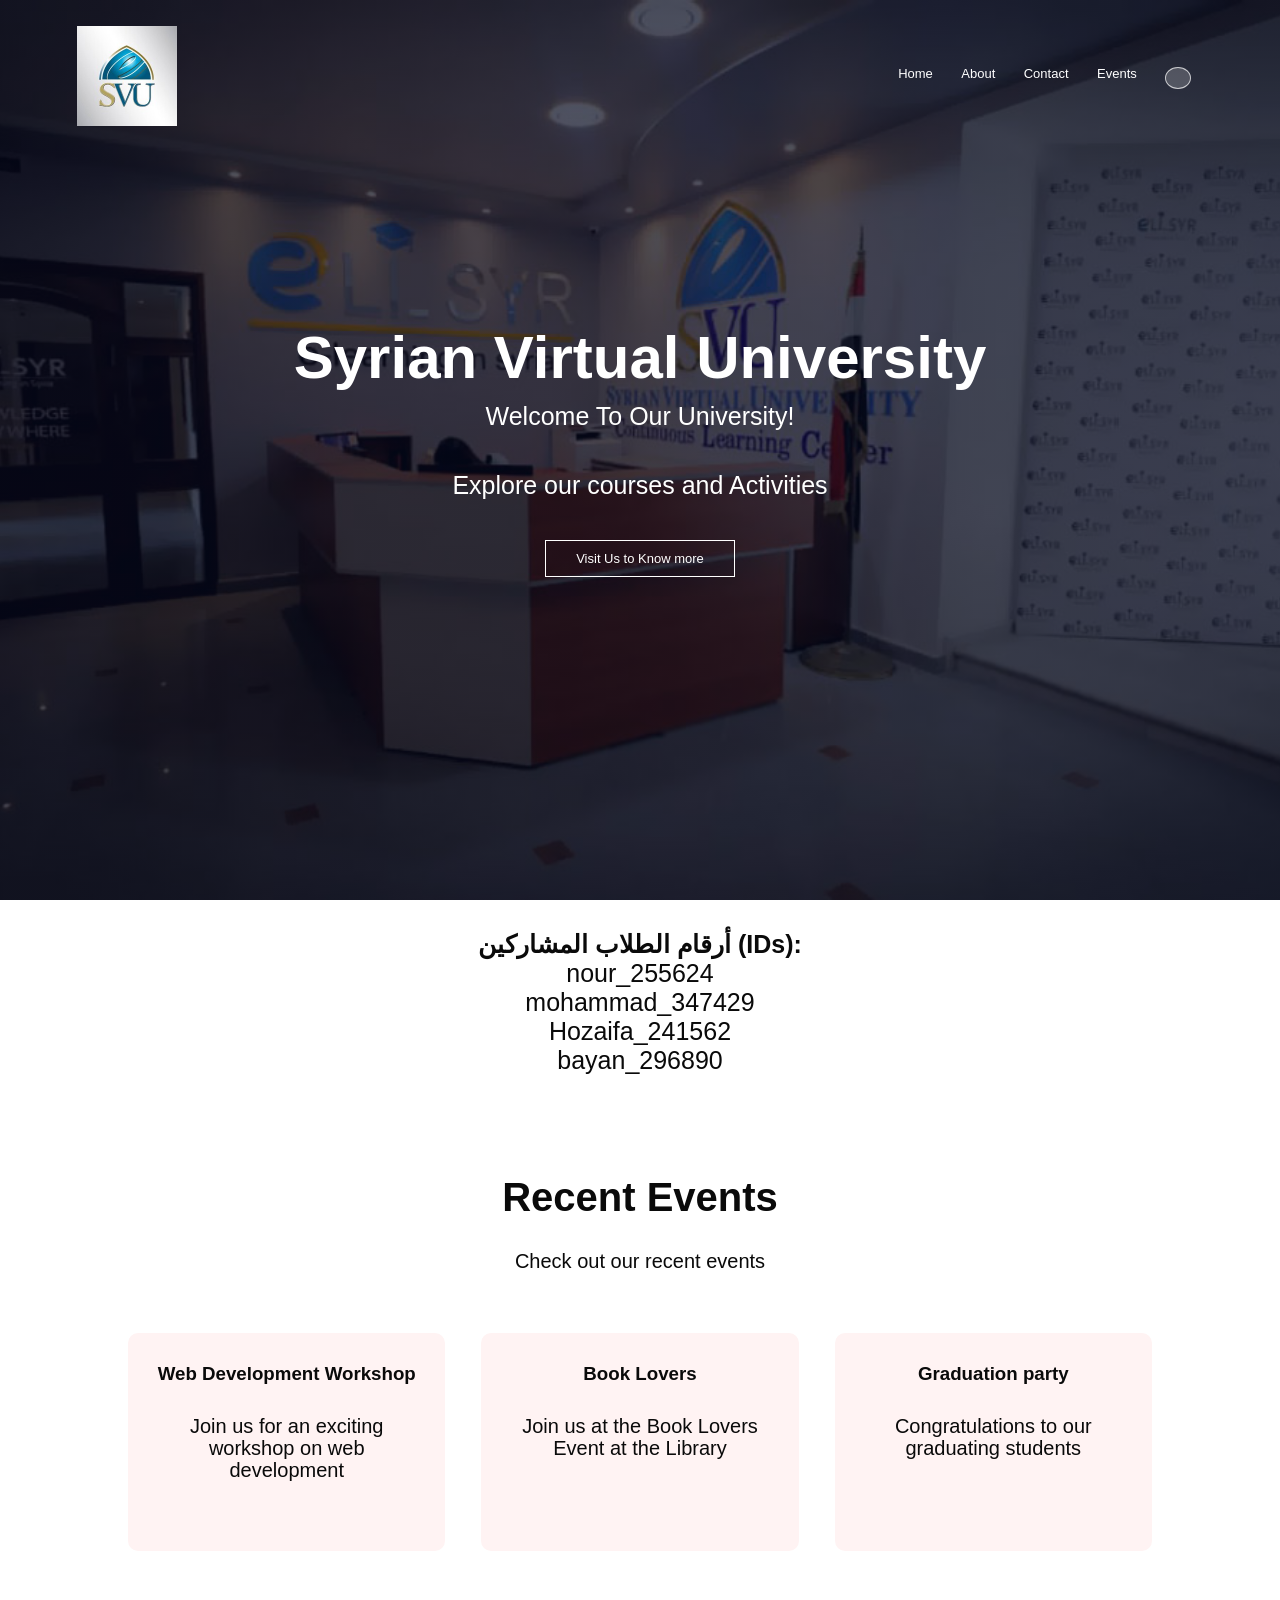
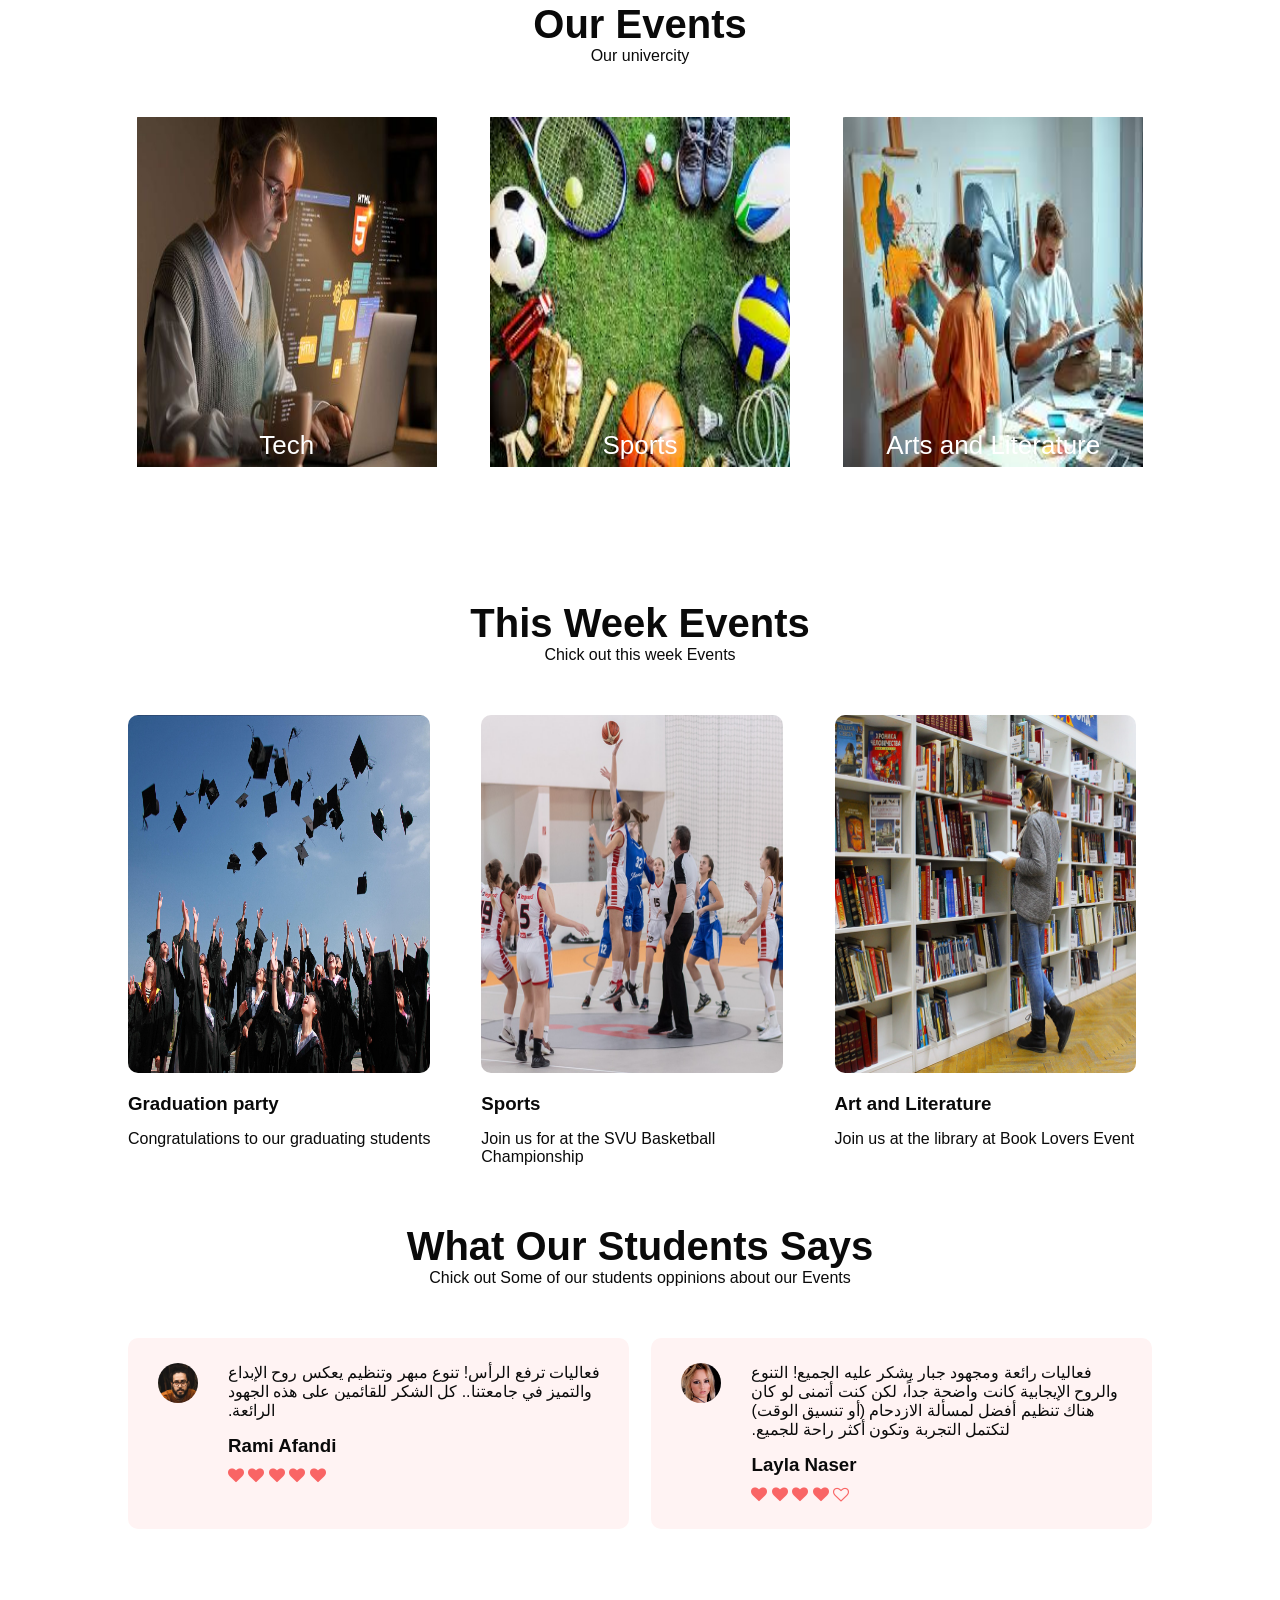
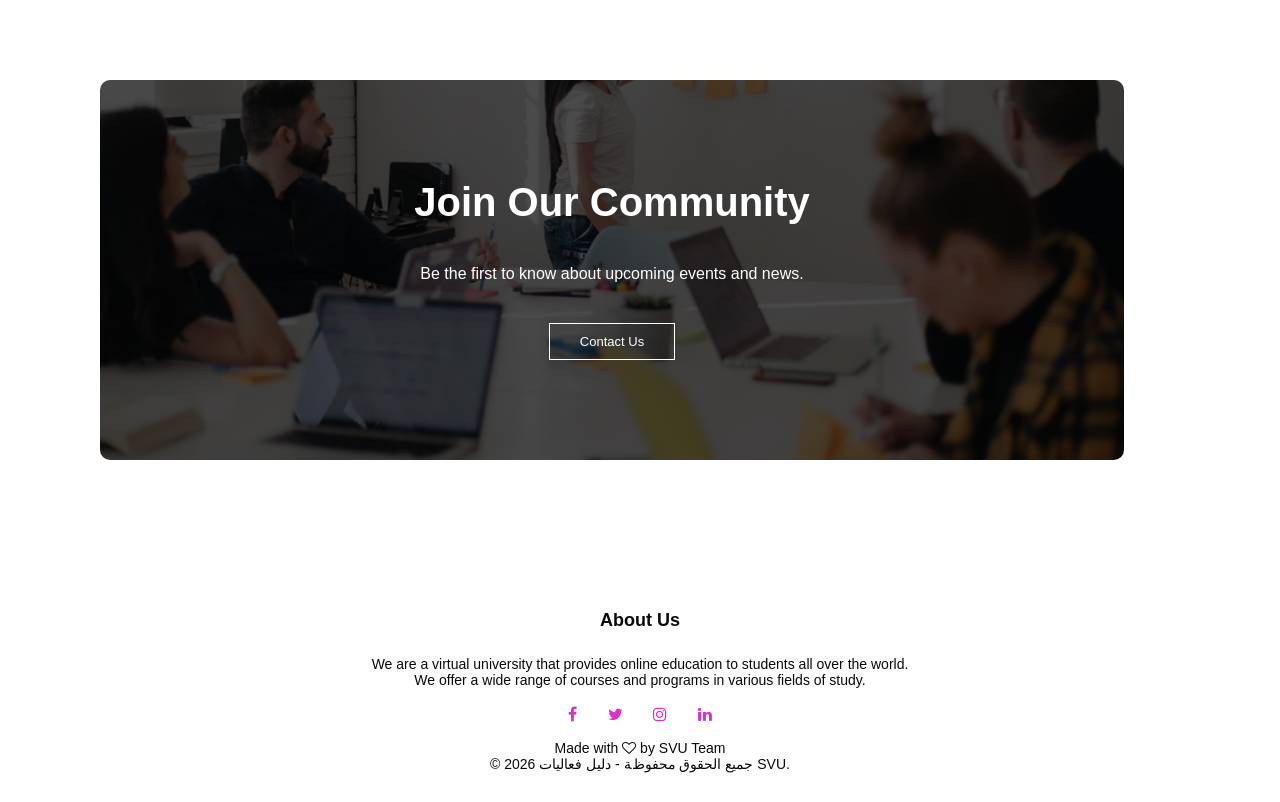
<file: Index.html>
<!DOCTYPE html>
<html lang="en">
<head>
    <meta charset="UTF-8">
    <meta name="viewport" content="width=device-width, initial-scale=1.0">
    <title>SVU website </title>
    <link rel="stylesheet" href="style.css">
    <link rel="script" href="script.js">

    <link rel="stylesheet" href="https://fonts.google.com/specimen/Tajawal?selection.family=Tajawal:wght@200;300;400;500;700;800;900">
    <link rel="stylesheet" href="https://stackpath.bootstrapcdn.com/font-awesome/4.7.0/css/font-awesome.min.css">
</head>
<body>
    <!------------------Header Section------------------>
    <section class="header">
        <nav>
            <a href="index.html"><img src="images_img/Logo.jpg" alt="SVU logo"></a>
            <div class="nav-links" id="navLinks">
                <i class="fa fa-times" onclick="hideMenu()"></i>
                <ul>
                    <li><a href="index.html">Home</a></li>
                    <li><a href="about.html">About</a></li>
                    <li><a href="contact.html">Contact</a></li>
                    <li><a href="Events.html">Events</a></li>
                    <li>
                       <button id="theme-toggle" class="theme-switch"><i class="fa fa-eye"></i></button> 
                    </li>

                </ul>
            </div>
            
            <i class="fa fa-bars" onclick="showMenu()"></i>
        </nav>
        <div class="text-Box">
            <h1>Syrian Virtual University</h1>
            <p>Welcome To Our University!</p><p>Explore our courses and Activities</p>
            <a href="events.html" class="SVU" >Visit Us to Know more</a>
        </div>
    </section>


    <!-- Student IDs (Requirement) -->
            <div class="IDs" >
            <strong>أرﻗﺎم اﻟﻄﻼب اﻟﻤﺸﺎرﻛﯿﻦ (IDs):</strong> <br> nour_255624 <br> mohammad_347429 <br> Hozaifa_241562 <br>bayan_296890
            </div>

    <!----------------------------- Events Section ----------------------------------->
    <section class="Events">
        <h1>Recent Events</h1>
        <p>Check out our recent events</p>
        <div class="row">
            <div class="Events-col" >
             <h3>Web Development Workshop</h3>
             <p>Join us for an exciting workshop on web development</p>
            </div>


            <div class="Events-col">  
                <h3>Book Lovers</h3>
                <p>Join us at the Book Lovers Event at the Library </p>
            </div>

            <div class="Events-col">
                <h3> Graduation party</h3>
                <p>Congratulations to our graduating students</p>
            </div>

       </div>
    </section>
    
    <!------------Recent Events------------->
    <section class="Recent-Events"> 
        <h1>Our Events</h1>
        <p> Our  univercity   </p>
        <div class="row">
            <div class="eve-col">
                <img src="images_img/web_developer.jpeg" alt="">
                <div class="layr">
                    <h3>Tech</h3>
                    

                </div>
            </div>

            <div class="eve-col">
                <img src="images_img/sport1.jpg" alt="">
                <div class="layr">
                    <h3>Sports</h3>
                   

                </div>
            </div>

            <div class="eve-col">
                <img src="images_img/art1.jpg" alt="">
                <div class="layr">
                    <h3>Arts and Literature</h3>
                   

                </div>
            </div>


           

        </div>
       
    </section>


<!------------------This Week-------->
    <section class="This-Week">
        <h1>This Week Events</h1>
        <p>Chick out this week Events</p>
        <div class="row">
            <div class="week-col">
                <img src="images_img/Graduation.jpg " alt="">
                <h3> Graduation party</h3>
                <p>Congratulations to our graduating students</p>

            </div>

            <div class="week-col">
                <img src="images_img/basketball.png" alt="">
                <h3>Sports</h3>
                <p>Join us for at the SVU Basketball Championship</p>

            </div>

            <div class="week-col">
                <img src="images_img/library.png" alt="">

                <h3>Art and Literature</h3>
                <p>Join us at the library at Book Lovers Event</p>

            </div>

        </div>


    </section>

    <!--------------------Testimonials--------------->
    <section class="testimonials">
        <h1>What Our Students Says</h1>
        <p>Chick out Some of our students oppinions about our Events </p>
        <div class="row"> 
            <div class="Testimonials-col">
                <img src="images_img/user2.jpg" >
                <div>
                   <p> فعاليات ترفع الرأس! تنوع مبهر وتنظيم يعكس روح الإبداع والتميز في جامعتنا.. كل الشكر للقائمين على هذه الجهود الرائعة.</p>
                     <h3>Rami Afandi</h3>
                     <i class="fa fa-heart" ></i>
                     <i class="fa fa-heart" ></i>
                     <i class="fa fa-heart" ></i>
                     <i class="fa fa-heart" ></i>
                     <i class="fa fa-heart" ></i>
                </div>
            </div>

             <div class="Testimonials-col">
                <img src="images_img/user1.jpg" >
                <div>
                   <p> فعاليات رائعة ومجهود جبار يشكر عليه الجميع! التنوع والروح الإيجابية كانت واضحة جداً، لكن كنت أتمنى لو كان هناك تنظيم أفضل لمسألة الازدحام (أو تنسيق الوقت) لتكتمل التجربة وتكون أكثر راحة للجميع.</p>
                     <h3>Layla Naser</h3>

                     <i class="fa fa-heart" ></i>
                     <i class="fa fa-heart" ></i>
                     <i class="fa fa-heart" ></i>
                     <i class="fa fa-heart" ></i>
                     <i class="fa fa-heart-o" ></i>
                </div>
            </div>

        </div>

    </section>

    <!---------------Call to Action------------->
    <section class="cta">
        <h1>Join Our Community </h1>
        <p> Be the first to know about upcoming events and news.</p>
       
        <a href="Contact.html" class="SVU" >Contact Us</a>
    </section>

    <!---------------------Footer------------------>
    <section class="footer">
        <h4>About Us</h4>
        <p>We are a virtual university that provides online education to students all over the world. <br>
            We offer a wide range of courses and programs in various fields of study.</p>
        <div class="icons">
            <i class="fa fa-facebook"></i>
            <i class="fa fa-twitter"></i>
            <i class="fa fa-instagram"></i>
            <i class="fa fa-linkedin"></i>
        </div>
        <p>Made with <i class="fa fa-heart-o"></i> by SVU Team</p>
        <p class="mb-0">© 2026 ﺟﻤﯿﻊ اﻟﺤﻘﻮق ﻣﺤﻔﻮظﺔ - دﻟﯿﻞ ﻓﻌﺎﻟﯿﺎت SVU.</p>




    </section>

    <!------------- JavaScript for Mobile Menu ------>
    <script>
        var navLinks = document.getElementById("navLinks");
        function showMenu(){
            navLinks.style.right = "0";
        }
        function hideMenu(){
            navLinks.style.right = "-200px";
        }
    </script>

    <!------------- JavaScript theme switch  ------>

    <script>

        // Dark Mode Toggle
        const themeToggle = document.getElementById('theme-toggle');
        const currentTheme = localStorage.getItem('theme');

        if (currentTheme === 'dark-mode') {
            document.body.classList.add('dark-mode');
            themeToggle.innerHTML = '<i class="fa fa-toggle-on"></i>';
        } else {
            themeToggle.innerHTML = '<i class="fa fa-toggle-off"></i>';
        }

        themeToggle.addEventListener('click', () => {
            document.body.classList.toggle('dark-mode');
            let theme = 'light';
            if (document.body.classList.contains('dark-mode')) {
                theme = 'dark-mode';
                themeToggle.innerHTML = '<i class="fa fa-toggle-on"></i>';
            } else {
                themeToggle.innerHTML = '<i class="fa fa-toggle-off"></i>';
            }
            localStorage.setItem('theme', theme);
        });
    </script>


        

</body>
</html>
</file>
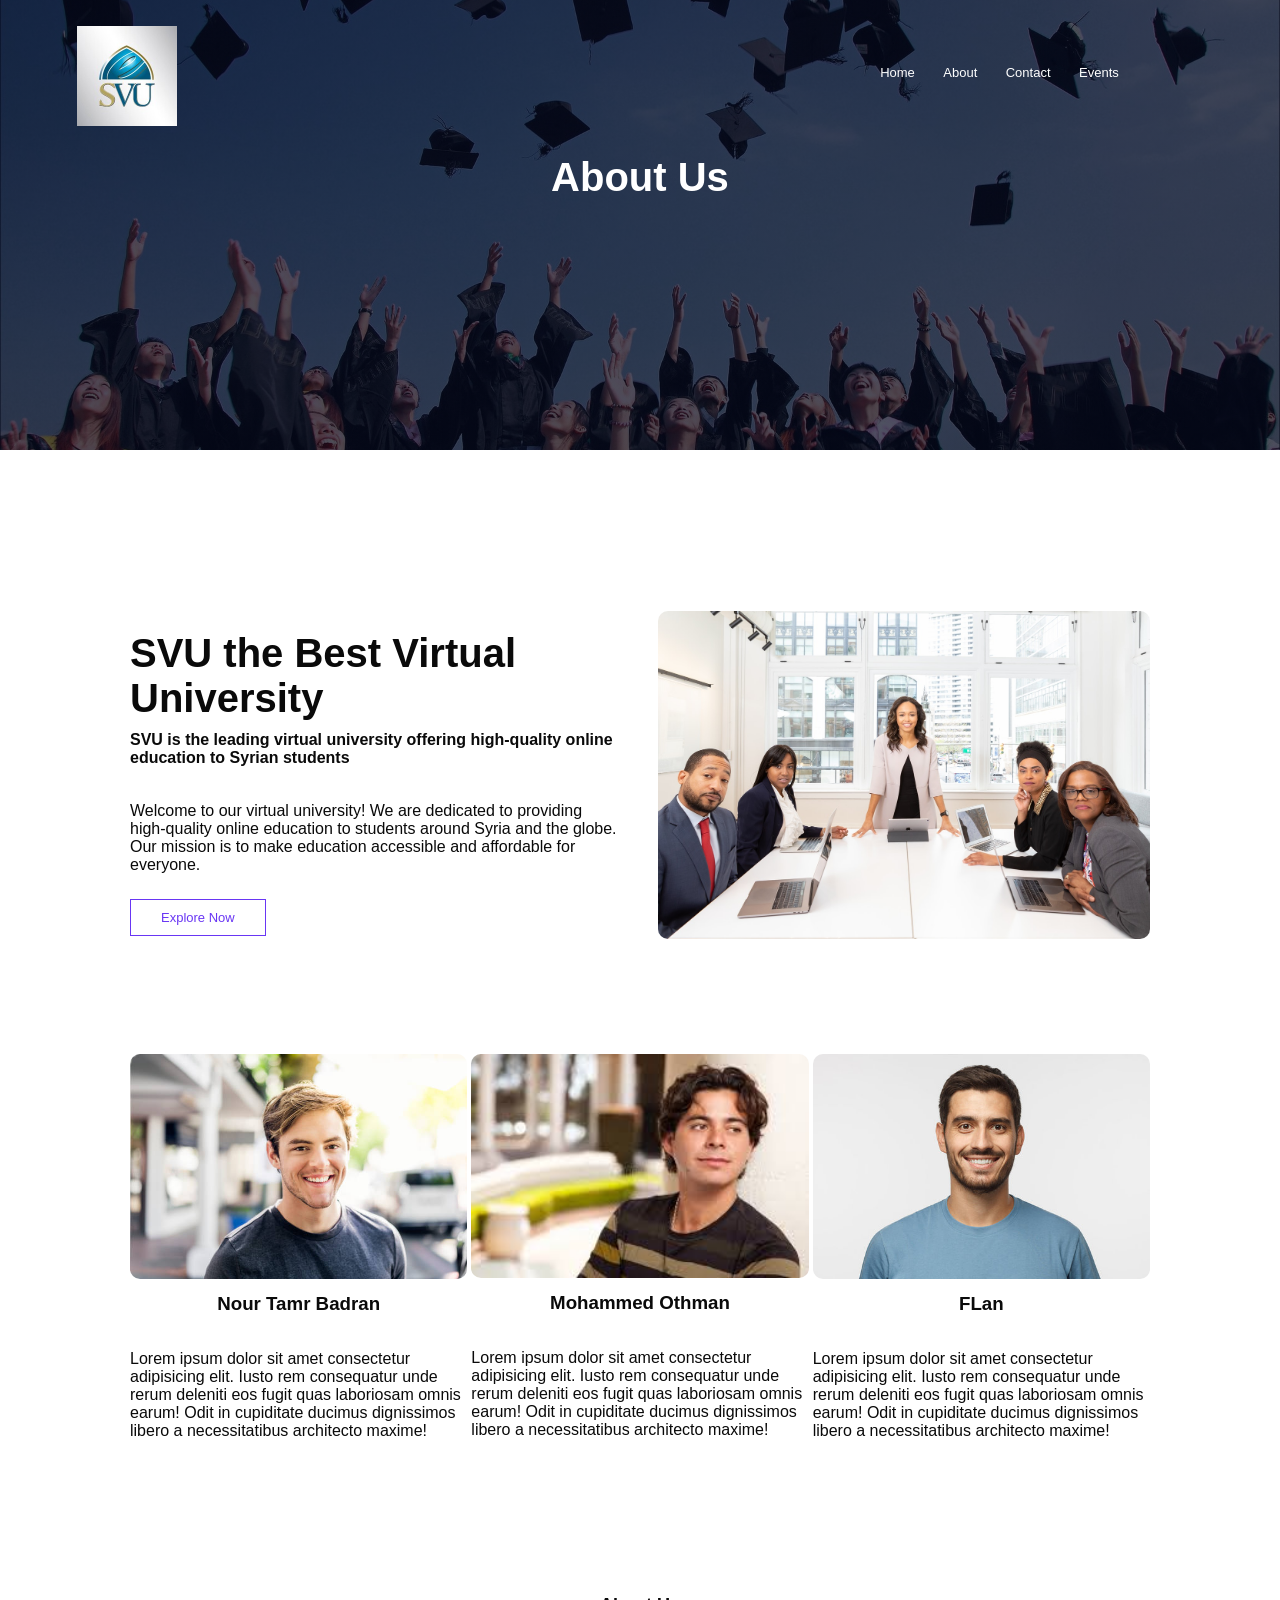
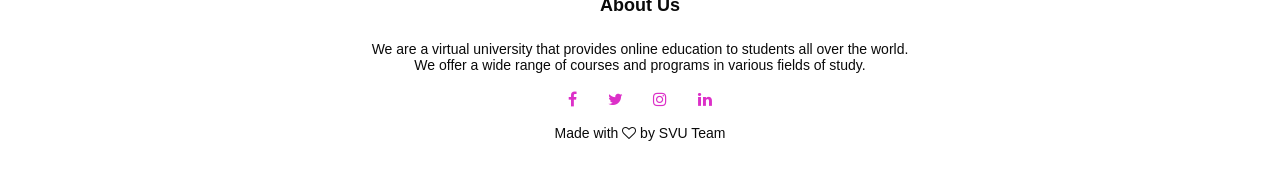
<file: About.html>
<!DOCTYPE html>
<html lang="en">
<head>
    <meta charset="UTF-8">
    <meta name="viewport" content="width=device-width, initial-scale=1.0">
    <title>SVU website </title>
    <link rel="stylesheet" href="style.css">
    <link rel="script" href="script.js">

    <link rel="stylesheet" href="https://fonts.google.com/specimen/Tajawal?selection.family=Tajawal:wght@200;300;400;500;700;800;900">
    <link rel="stylesheet" href="https://stackpath.bootstrapcdn.com/font-awesome/4.7.0/css/font-awesome.min.css">
</head>
<body>
    <!------------------Header Section------------------>
    <section class="sup-header">
        <nav>
            <a href="index.html"><img src="images_img/Logo.jpg" alt="SVU logo"></a>
            <div class="nav-links" id="navLinks">
                <i class="fa fa-times" onclick="hideMenu()"></i>
                <ul>
                    <li><a href="index.html">Home</a></li>
                    <li><a href="about.html">About</a></li>
                    <li><a href="contact.html">Contact</a></li>
                    <li><a href="Events.html">Events</a></li>
                     <li>
                       <button id="theme-toggle" class="theme-switch"><i class="fa fa-eye"></i></button> 
                    </li>

                </ul>
            </div>
            <i class="fa fa-bars" onclick="showMenu()"></i>
        </nav>
        <h1>About Us</h1>
       
    </section>

    <section class="about-us">
        <div class="row">
            <div class="about-col">
                <h1>SVU the Best Virtual University</h1>
                <h4>SVU is the leading virtual university offering high-quality online education to Syrian students </h4>
                    <p>Welcome to our virtual university! We are dedicated to providing high-quality online education to students around Syria and the globe.
                     Our mission is to make education accessible and affordable for everyone.</p>

                     <a href="" class="SVU color-SVU">Explore Now</a>
            </div>

            <div class="about-col">
                <img src="images_img/about.jpg" alt="">

            </div>

        </div>

        <div class="row">
            <div class="about-col team">
               <img src="images_img/guy3.jpg" alt="">
                <h3>Nour Tamr Badran</h3>
                <p>Lorem ipsum dolor sit amet consectetur adipisicing elit.
                     Iusto rem consequatur unde rerum deleniti eos fugit quas laboriosam omnis earum!
                     Odit in cupiditate ducimus dignissimos libero a necessitatibus architecto maxime! </p>
            </div>

             <div class="about-col team">
               <img src="images_img/guy4.jpg" alt="">
                <h3> Mohammed Othman</h3>
                <p>Lorem ipsum dolor sit amet consectetur adipisicing elit.
                     Iusto rem consequatur unde rerum deleniti eos fugit quas laboriosam omnis earum!
                     Odit in cupiditate ducimus dignissimos libero a necessitatibus architecto maxime! </p>
            </div>

             <div class="about-col team">
               <img src="images_img/guy1.jpg" alt="">
                <h3>FLan</h3>
                <p>Lorem ipsum dolor sit amet consectetur adipisicing elit.
                     Iusto rem consequatur unde rerum deleniti eos fugit quas laboriosam omnis earum!
                     Odit in cupiditate ducimus dignissimos libero a necessitatibus architecto maxime! </p>
            </div>


        </div>
    </section>
    
   
    
    
    
    



    <!---------------------Footer------------------>
    <section class="footer">
        <h4>About Us</h4>
        <p>We are a virtual university that provides online education to students all over the world. <br>
            We offer a wide range of courses and programs in various fields of study.</p>
        <div class="icons">
            <i class="fa fa-facebook"></i>
            <i class="fa fa-twitter"></i>
            <i class="fa fa-instagram"></i>
            <i class="fa fa-linkedin"></i>
        </div>
        <p>Made with <i class="fa fa-heart-o"></i> by SVU Team</p>




    </section>

    <!------------- JavaScript for Mobile Menu ------>
    <script>
        var navLinks = document.getElementById("navLinks");
        function showMenu(){
            navLinks.style.right = "0";
        }
        function hideMenu(){
            navLinks.style.right = "-200px";
        }
    </script>

    <script>

        // Dark Mode Toggle
        const themeToggle = document.getElementById('theme-toggle');
        const currentTheme = localStorage.getItem('theme');

        if (currentTheme === 'dark-mode') {
            document.body.classList.add('dark-mode');
            themeToggle.innerHTML = '<i class="fa fa-toggle-on"></i>';
        } else {
            themeToggle.innerHTML = '<i class="fa fa-toggle-off"></i>';
        }

        themeToggle.addEventListener('click', () => {
            document.body.classList.toggle('dark-mode');
            let theme = 'light';
            if (document.body.classList.contains('dark-mode')) {
                theme = 'dark-mode';
                themeToggle.innerHTML = '<i class="fa fa-toggle-on"></i>';
            } else {
                themeToggle.innerHTML = '<i class="fa fa-toggle-off"></i>';
            }
            localStorage.setItem('theme', theme);
        });
    </script>


        

</body>
</html>
</file>
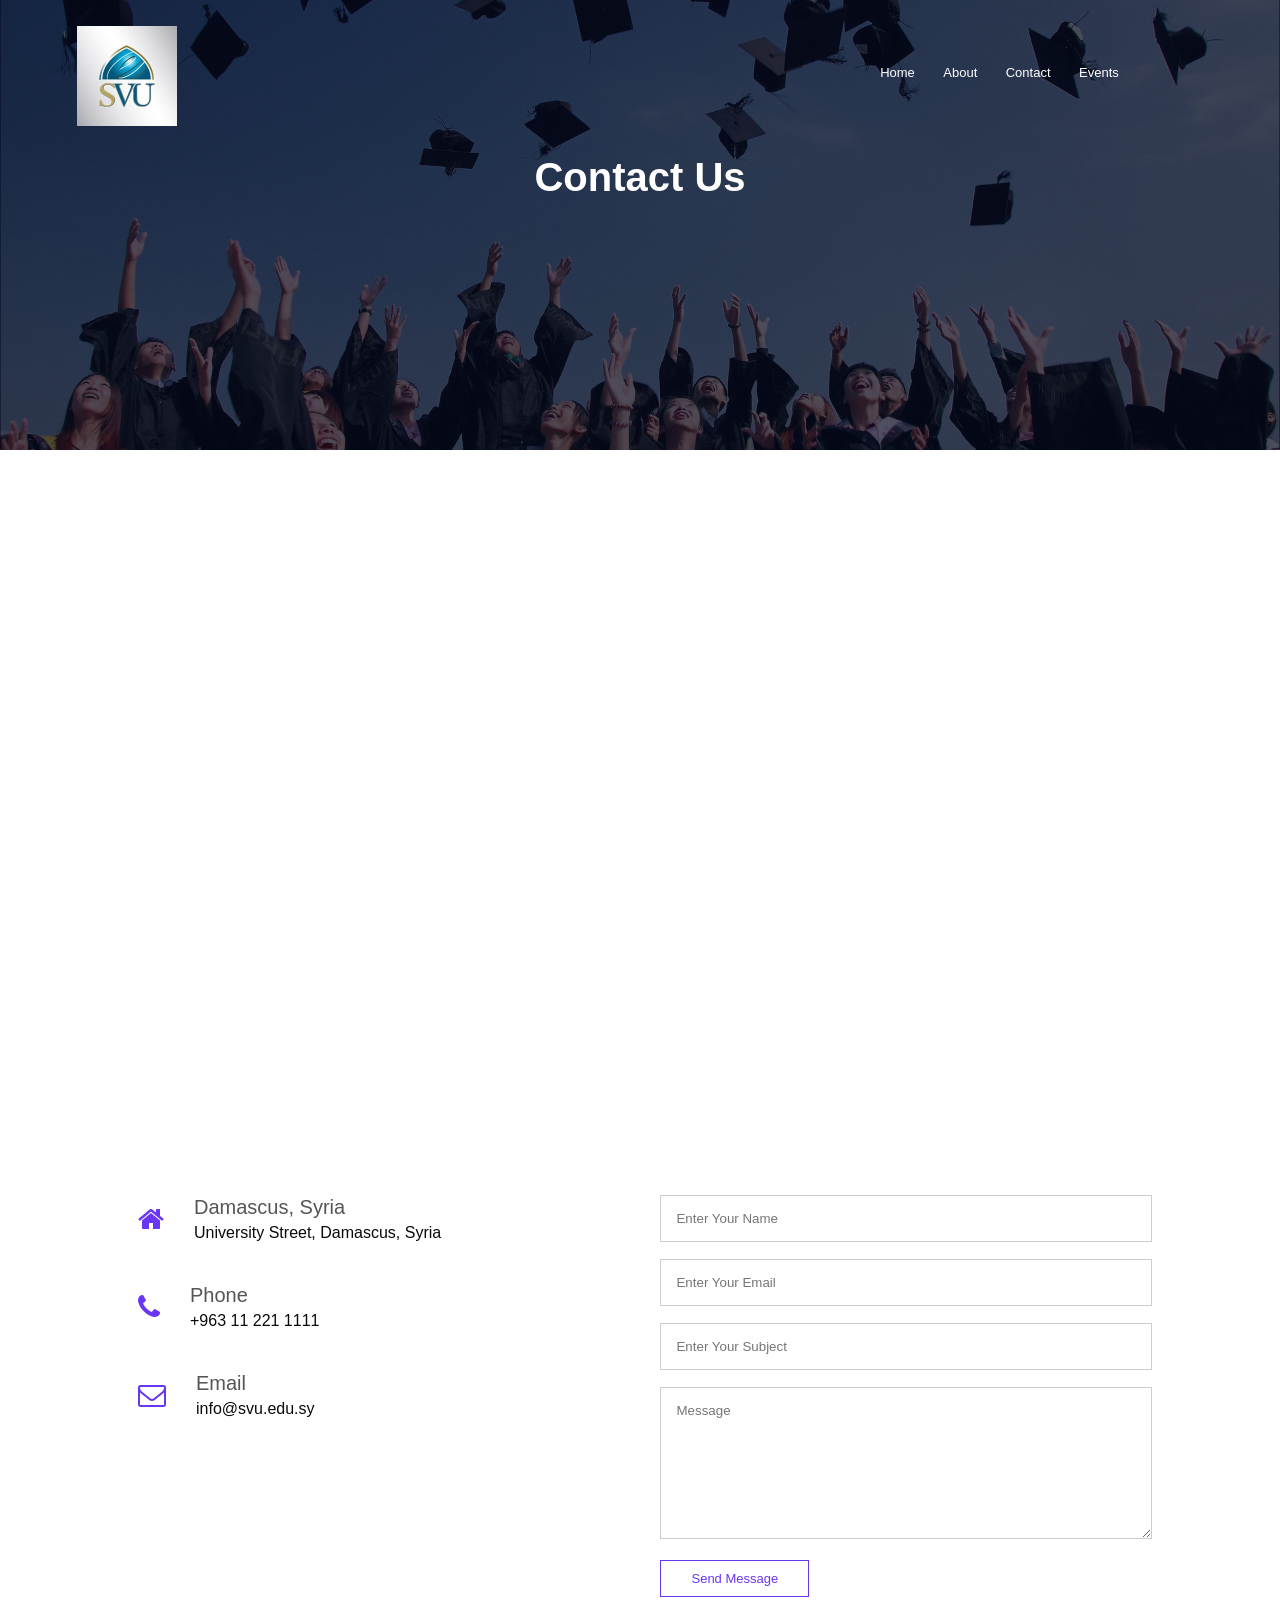
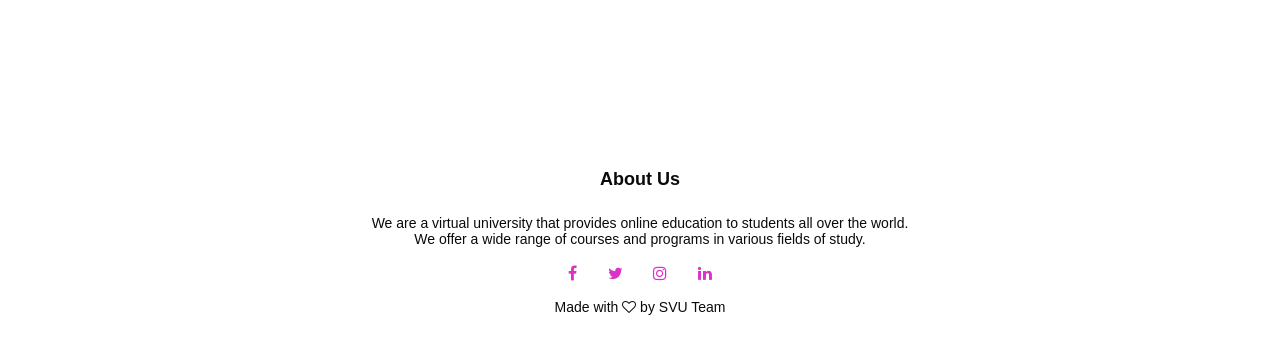
<file: Contact.html>
<!DOCTYPE html>
<html lang="en">
<head>
    <meta charset="UTF-8">
    <meta name="viewport" content="width=device-width, initial-scale=1.0">
    <title>SVU website </title>
    <link rel="stylesheet" href="style.css">
    <link rel="script" href="script.js">

    <link rel="stylesheet" href="https://fonts.google.com/specimen/Tajawal?selection.family=Tajawal:wght@200;300;400;500;700;800;900">
    <link rel="stylesheet" href="https://stackpath.bootstrapcdn.com/font-awesome/4.7.0/css/font-awesome.min.css">
</head>
<body>
    <!------------------Header Section------------------>
    <section class="sup-header">
        <nav>
            <a href="index.html"><img src="images_img/Logo.jpg" alt="SVU logo"></a>
            <div class="nav-links" id="navLinks">
                <i class="fa fa-times" onclick="hideMenu()"></i>
                <ul>
                    <li><a href="index.html">Home</a></li>
                    <li><a href="about.html">About</a></li>
                    <li><a href="contact.html">Contact</a></li>
                    <li><a href="Events.html">Events</a></li>
                     <li>
                       <button id="theme-toggle" class="theme-switch"><i class="fa fa-eye"></i></button> 
                    </li>

                </ul>
            </div>
            <i class="fa fa-bars" onclick="showMenu()"></i>
        </nav>
        <h1>Contact Us</h1>

    </section>

    <!----------------- Contact Section ----------------->

    <section class="location">
       <iframe src="https://www.google.com/maps/embed?pb=!1m18!1m12!1m3!1d3326.6290638665423!2d36.27257!3d33.511026699999995!2m3!1f0!2f0!3f0!3m2!1i1024!2i768!4f13.1!3m3!1m2!1s0x1518e0ae102ae53d%3A0xdec26d70f4423ce9!2z2KfZhNis2KfZhdi52Kkg2KfZhNin2YHYqtix2KfYttmK2Kkg2KfZhNiz2YjYsdmK2Kk!5e0!3m2!1sar!2s!4v1777368228058!5m2!1sar!2s" 
       width="600" height="450" style="border:0;" allowfullscreen="" loading="lazy" referrerpolicy="no-referrer-when-downgrade"></iframe>

    </section>

    <section class="contact-us">
        <div class="row">
            <div class="contact-col">
                <div>
                    <i class="fa fa-home"></i>
                    <span>
                        <h5>Damascus, Syria</h5>
                        <p>University Street, Damascus, Syria</p>
                    </span>
                </div>
                <div>
                    <i class="fa fa-phone"></i>
                    <span>
                        <h5>Phone</h5>
                        <p>+963 11 221 1111</p>
                    </span>
                </div>
                <div>
                    <i class="fa fa-envelope-o"></i>
                    <span>
                        <h5>Email</h5>
                        <p>info@svu.edu.sy</p>
                    </span>
                </div>

            </div>
            <div class="contact-col">
                <form id="contactForm" action="javascript:void(0);">
                    <input id="name" type="text" placeholder="Enter Your Name" required>
                    <input id="email" type="email" placeholder="Enter Your Email" required>
                    <input id="subject" type="text" placeholder="Enter Your Subject" required>
                    <textarea id="message" rows="8" placeholder="Message" required></textarea>
                    <button type="submit" class="SVU color-SVU">Send Message</button>
                    <p id="formMessage" aria-live="polite" style="margin-top:12px; font-size:0.95rem;"></p>
                </form>

            </div>

        </div>

    </section>
       
   
    
   
    
    
    
    



    <!---------------------Footer------------------>
    <section class="footer">
        <h4>About Us</h4>
        <p>We are a virtual university that provides online education to students all over the world. <br>
            We offer a wide range of courses and programs in various fields of study.</p>
        <div class="icons">
            <i class="fa fa-facebook"></i>
            <i class="fa fa-twitter"></i>
            <i class="fa fa-instagram"></i>
            <i class="fa fa-linkedin"></i>
        </div>
        <p>Made with <i class="fa fa-heart-o"></i> by SVU Team</p>




    </section>


    <!--------------------------------------JAVASCRIPT------------------------------------------>
    
    <!------------- JavaScript for Mobile Menu  ------>
    <script>
        var navLinks = document.getElementById("navLinks");
        function showMenu(){
            navLinks.style.right = "0";
        }
        function hideMenu(){
            navLinks.style.right = "-200px";
        }
    </script>


     <!------------- JavaScript for Form Validation ------>

    <script>

        var contactForm = document.getElementById("contactForm");
        var formMessage = document.getElementById("formMessage");

        function showFormMessage(text, type) {
            formMessage.textContent = text;
            formMessage.style.color = type === "success" ? "#0a6000" : "#900000";
            formMessage.style.backgroundColor = type === "success" ? "#e8f7e8" : "#fde8e8";
            formMessage.style.border = type === "success" ? "1px solid #5cb85c" : "1px solid #d9534f";
            formMessage.style.padding = "10px";
            formMessage.style.borderRadius = "5px";
        }

        if (contactForm) {
            contactForm.addEventListener("submit", function (event) {
                event.preventDefault();

                var name = document.getElementById("name").value.trim();
                var email = document.getElementById("email").value.trim();
                var subject = document.getElementById("subject").value.trim();
                var message = document.getElementById("message").value.trim();

                if (!name || !email || !subject || !message) {
                    showFormMessage("Please fill in all fields before sending.", "error");
                    return;
                }

                var emailPattern = /^[^\s@]+@[^\s@]+\.[^\s@]+$/;
                if (!emailPattern.test(email)) {
                    showFormMessage("Please enter a valid email address.", "error");
                    return;
                }

                showFormMessage("Your message was sent successfully! We will reply soon.", "success");
                contactForm.reset();
            });
        }
    </script>

    <script>

        // Dark Mode Toggle
        const themeToggle = document.getElementById('theme-toggle');
        const currentTheme = localStorage.getItem('theme');

        if (currentTheme === 'dark-mode') {
            document.body.classList.add('dark-mode');
            themeToggle.innerHTML = '<i class="fa fa-toggle-on"></i>';
        } else {
            themeToggle.innerHTML = '<i class="fa fa-toggle-off"></i>';
        }

        themeToggle.addEventListener('click', () => {
            document.body.classList.toggle('dark-mode');
            let theme = 'light';
            if (document.body.classList.contains('dark-mode')) {
                theme = 'dark-mode';
                themeToggle.innerHTML = '<i class="fa fa-toggle-on"></i>';
            } else {
                themeToggle.innerHTML = '<i class="fa fa-toggle-off"></i>';
            }
            localStorage.setItem('theme', theme);
        });
    </script>

   


        

</body>
</html>
</file>
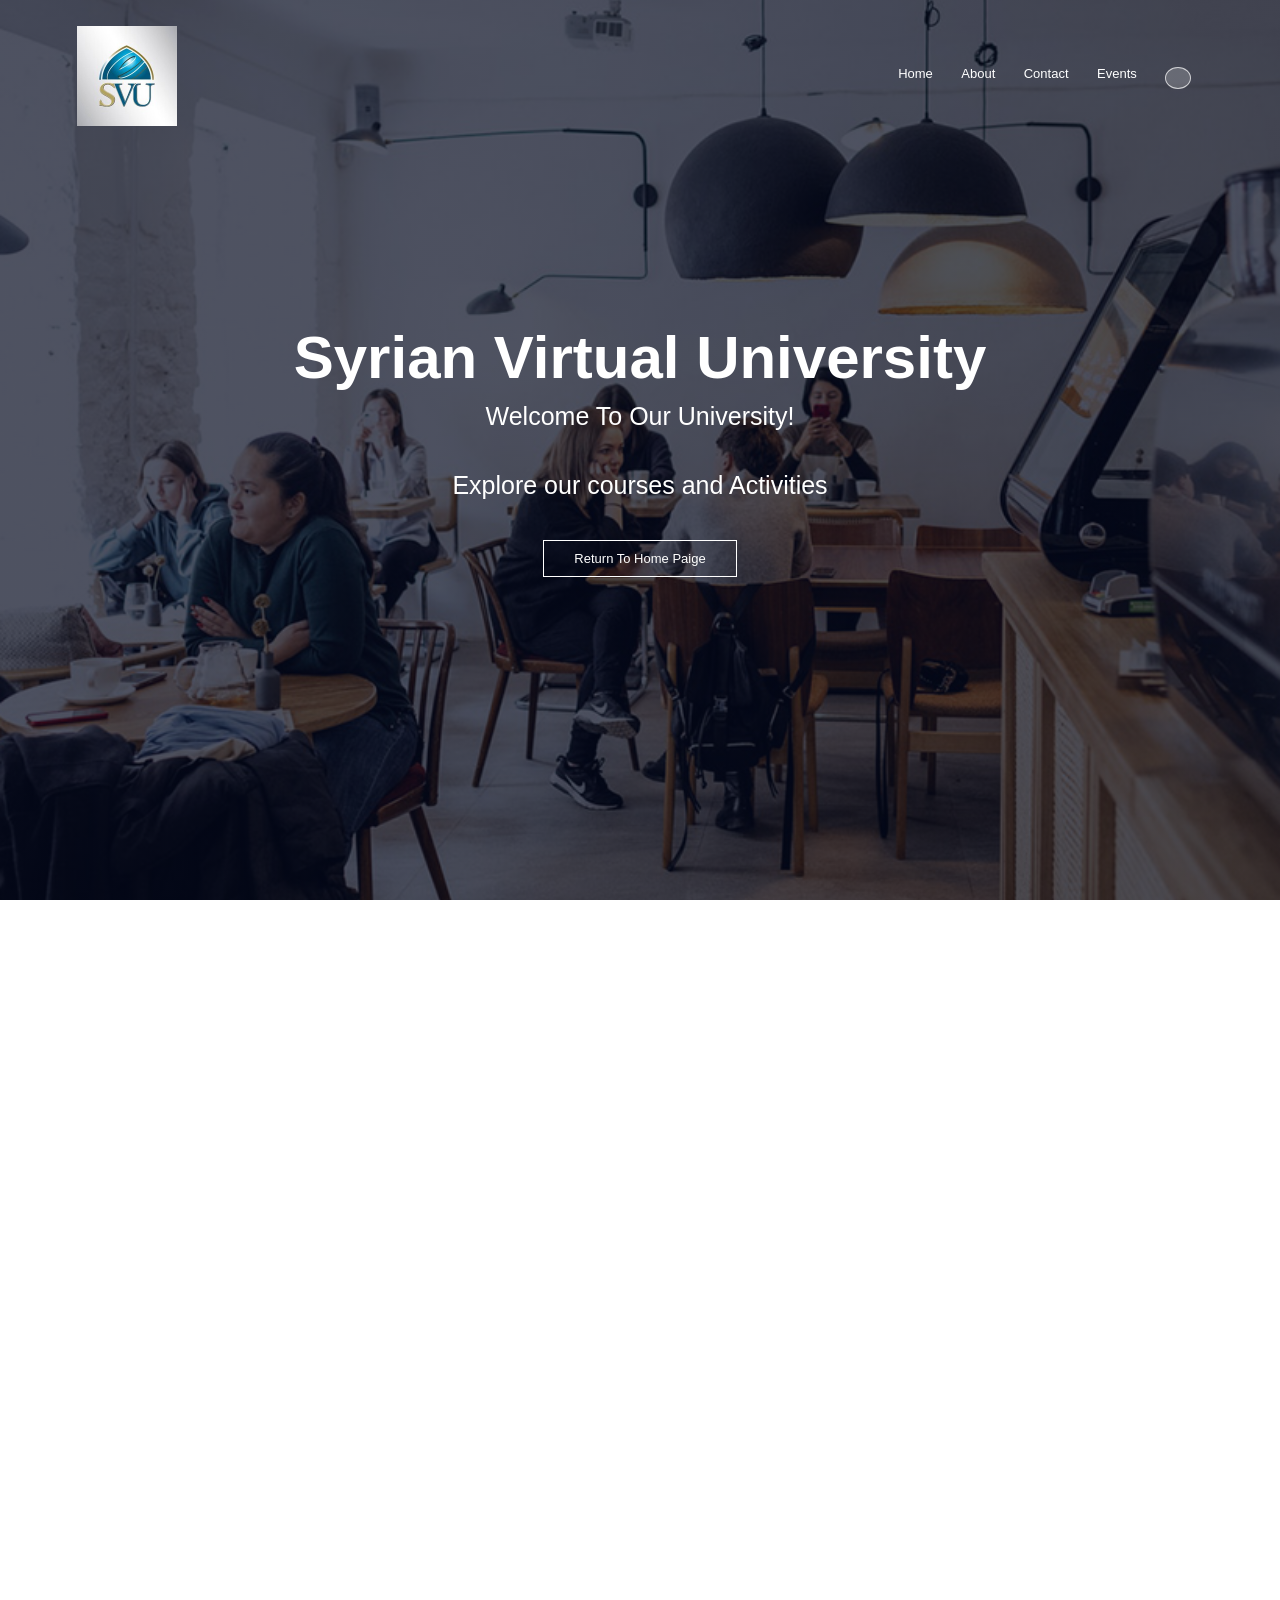
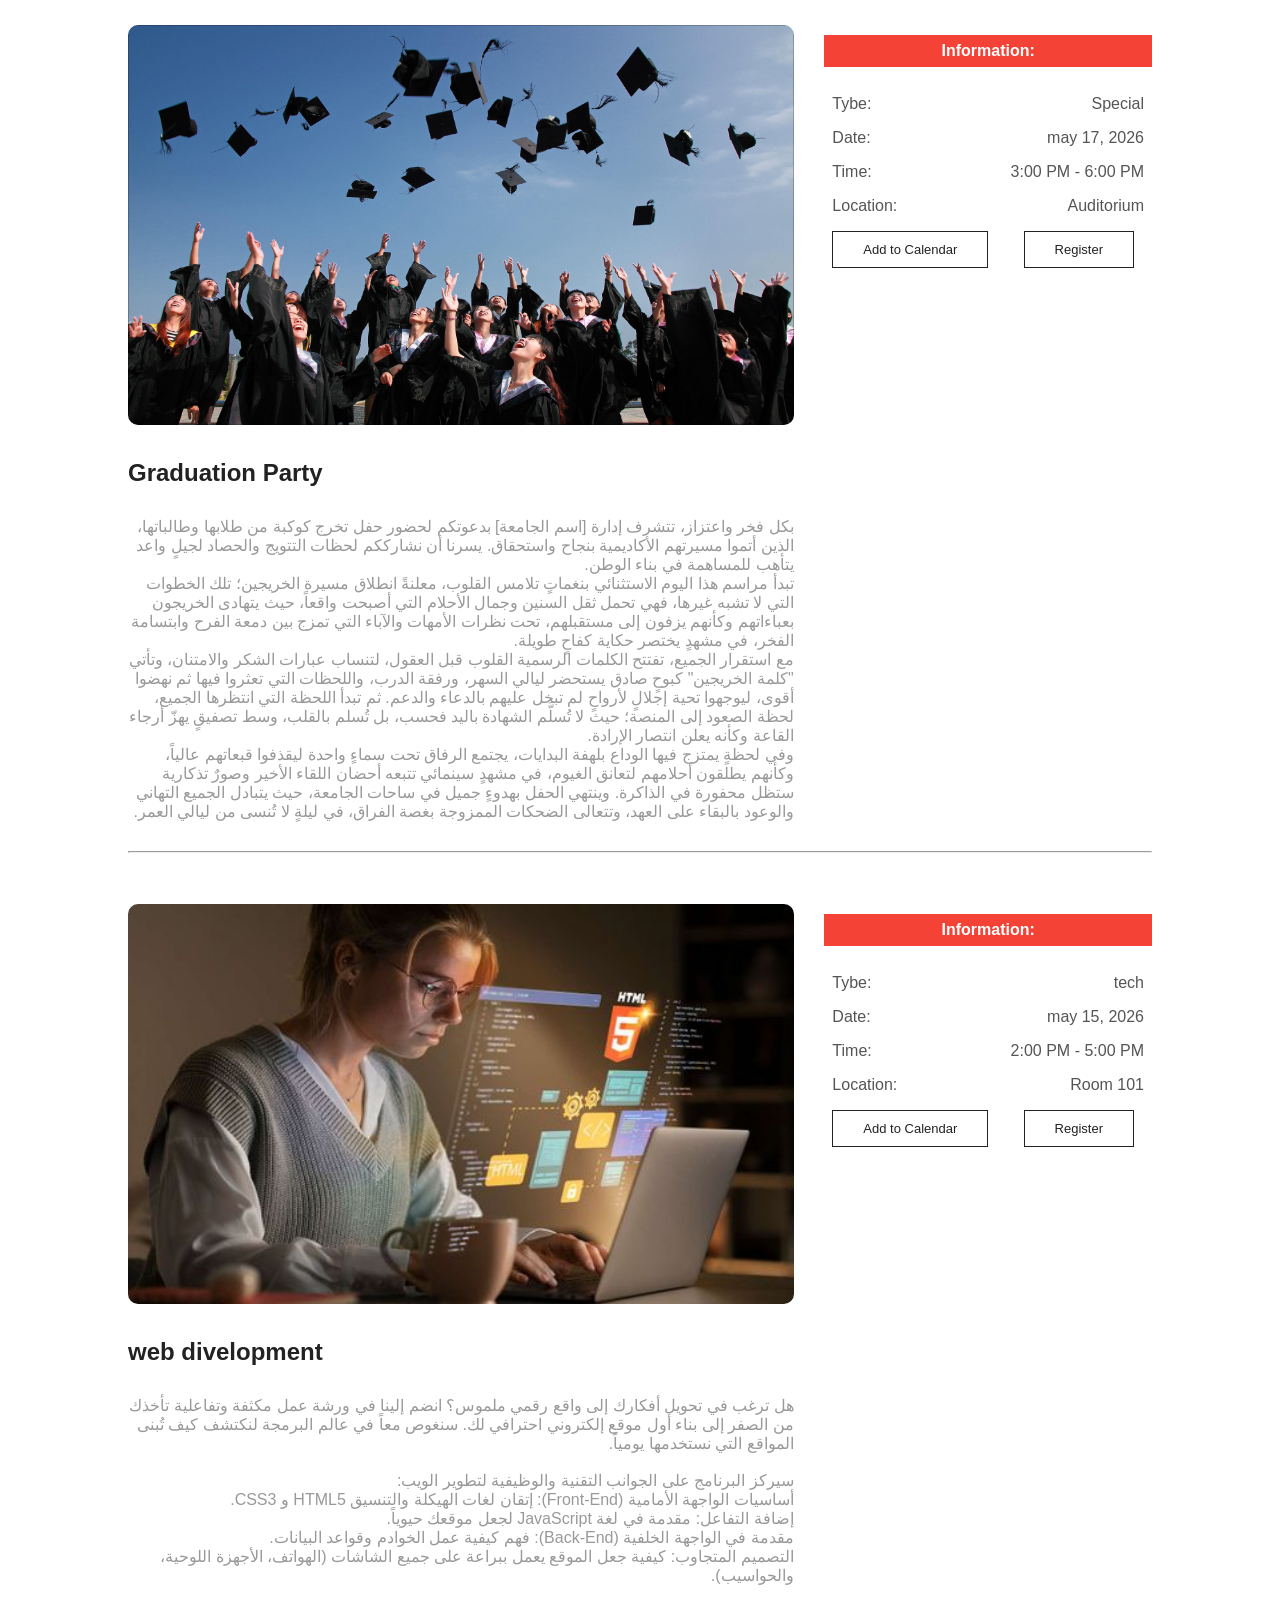
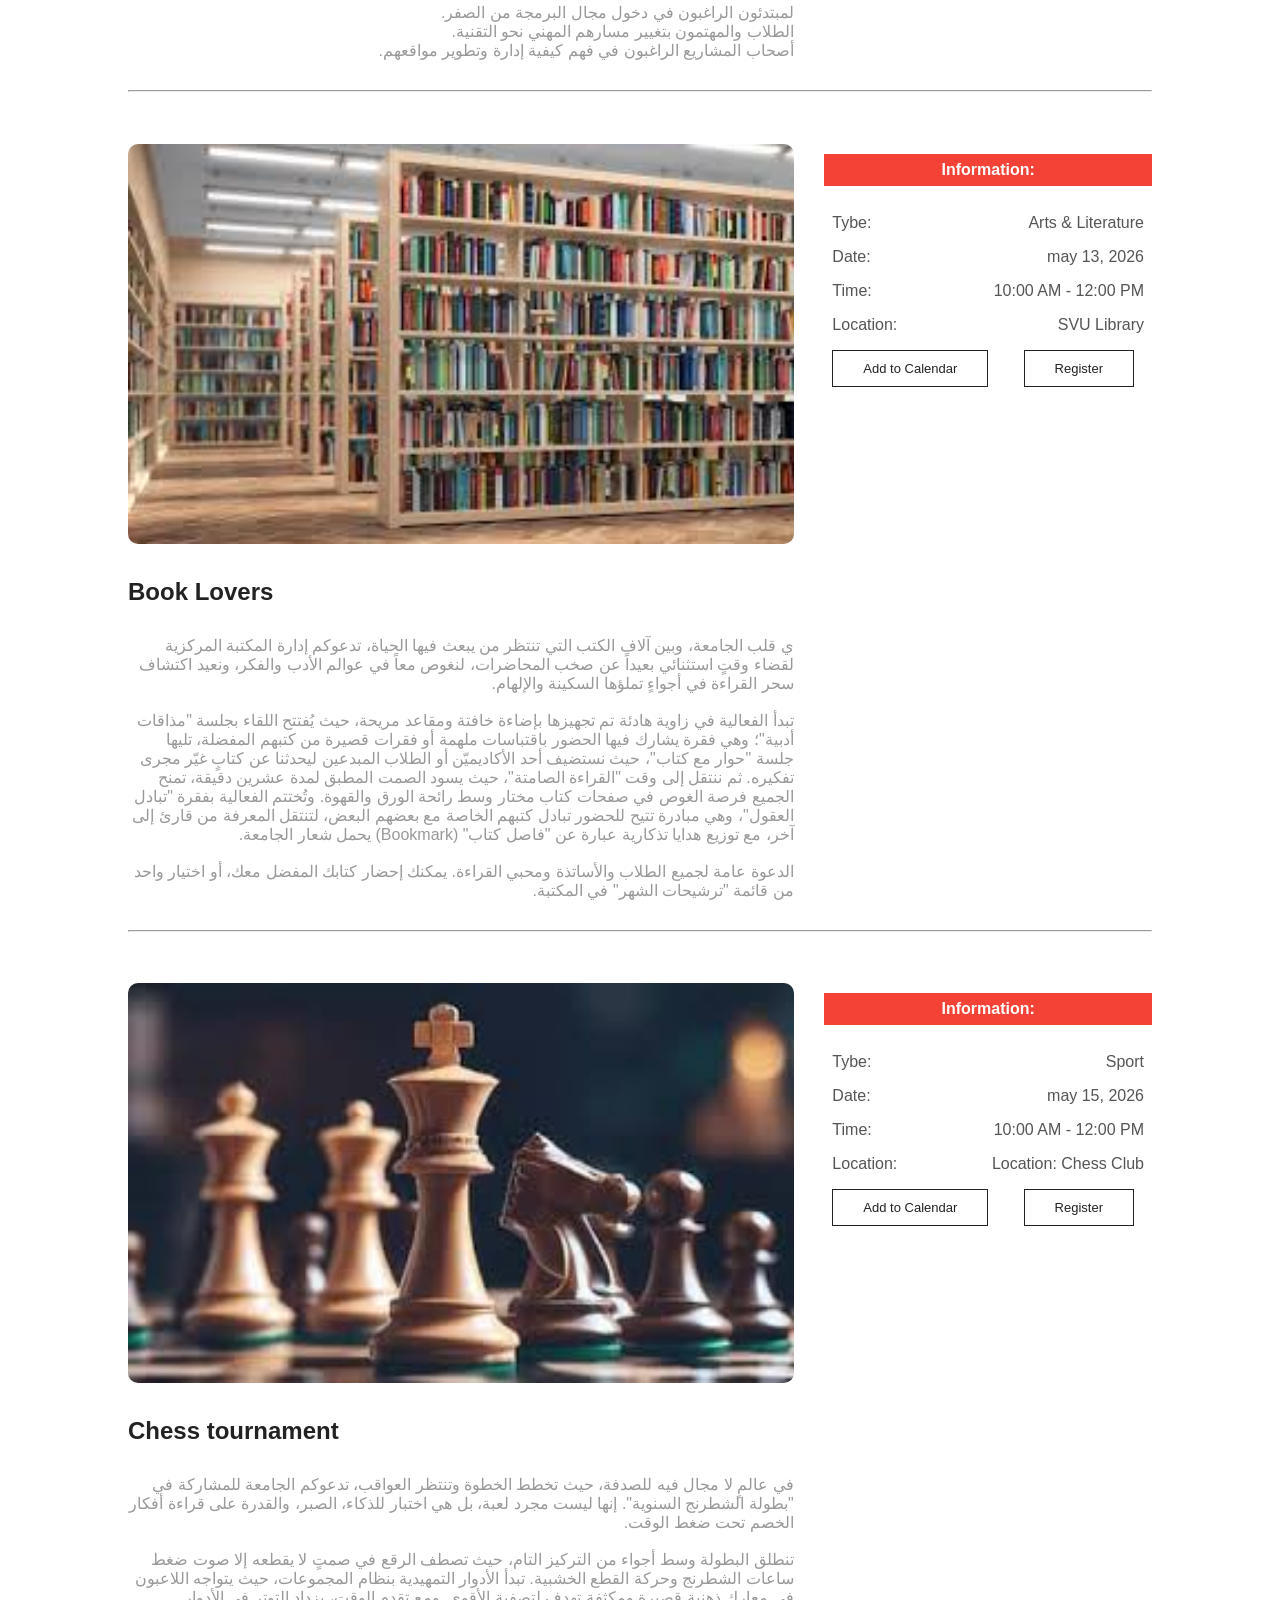
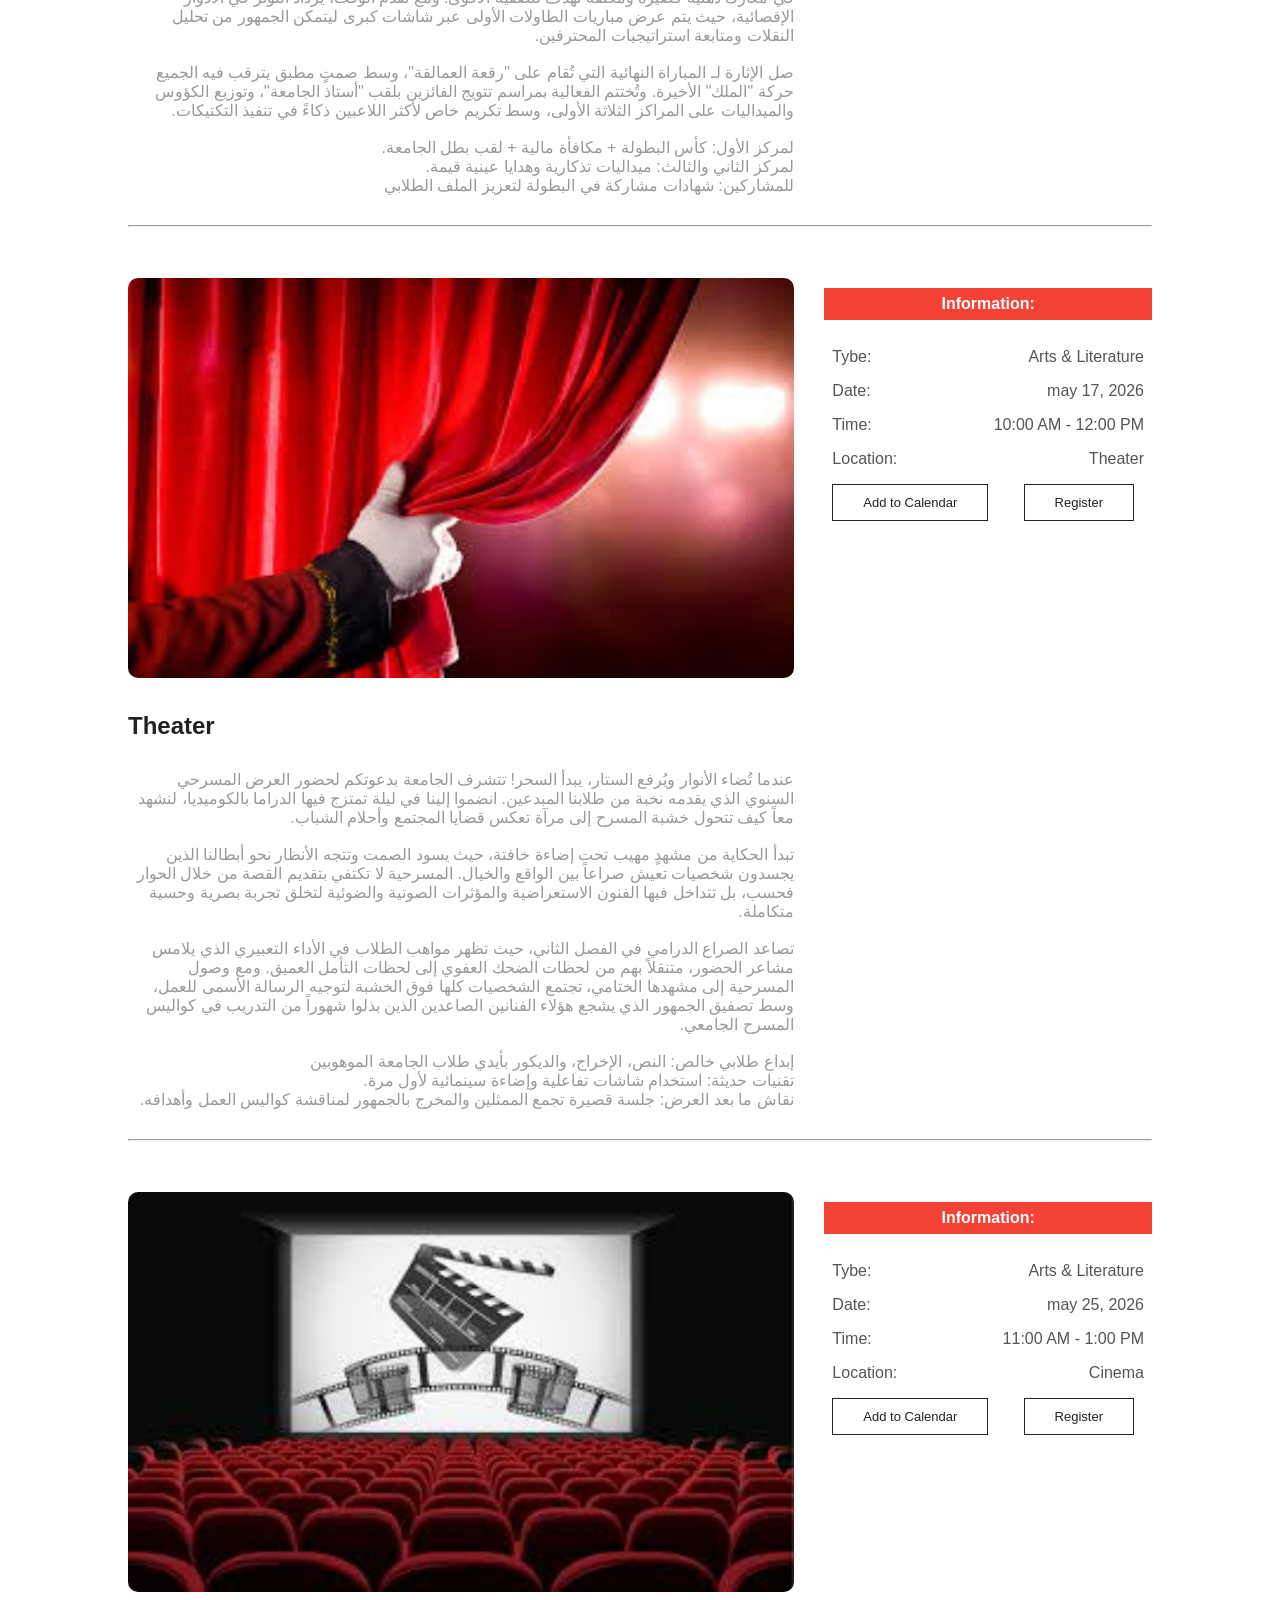
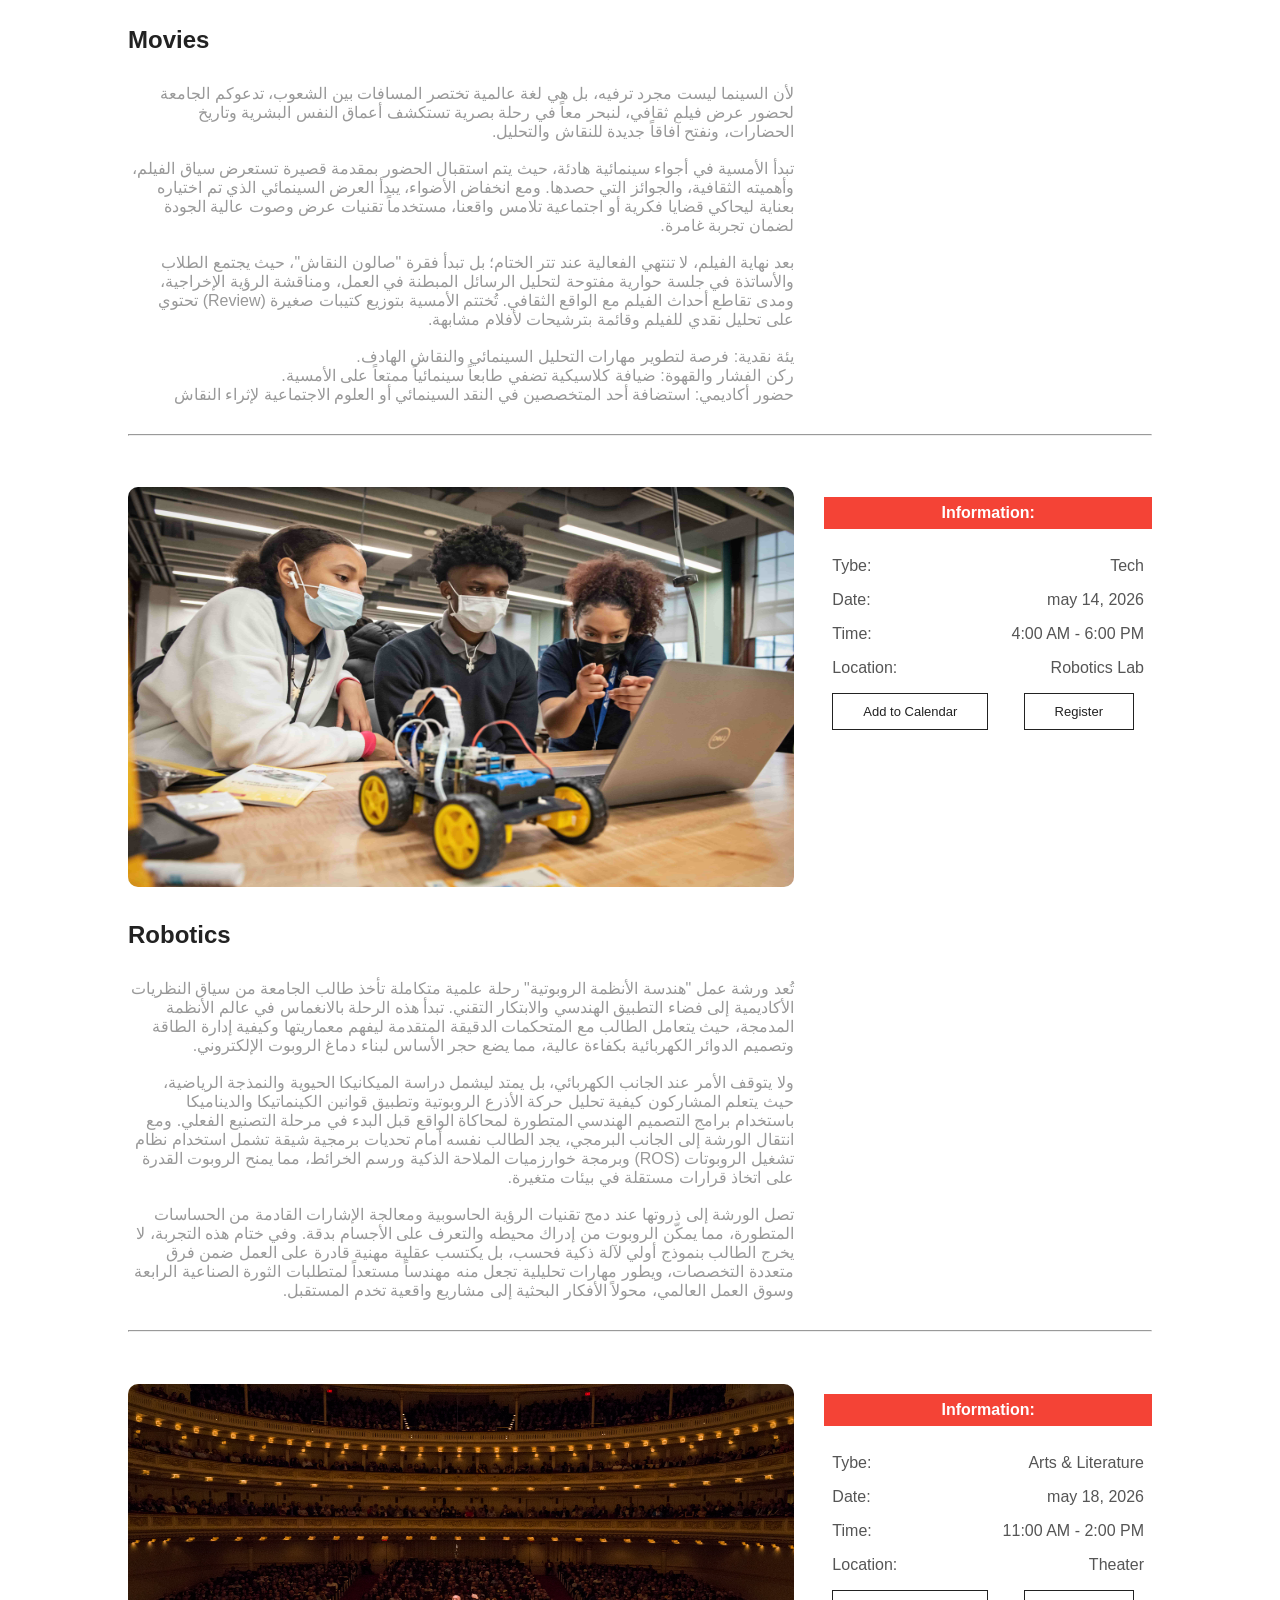
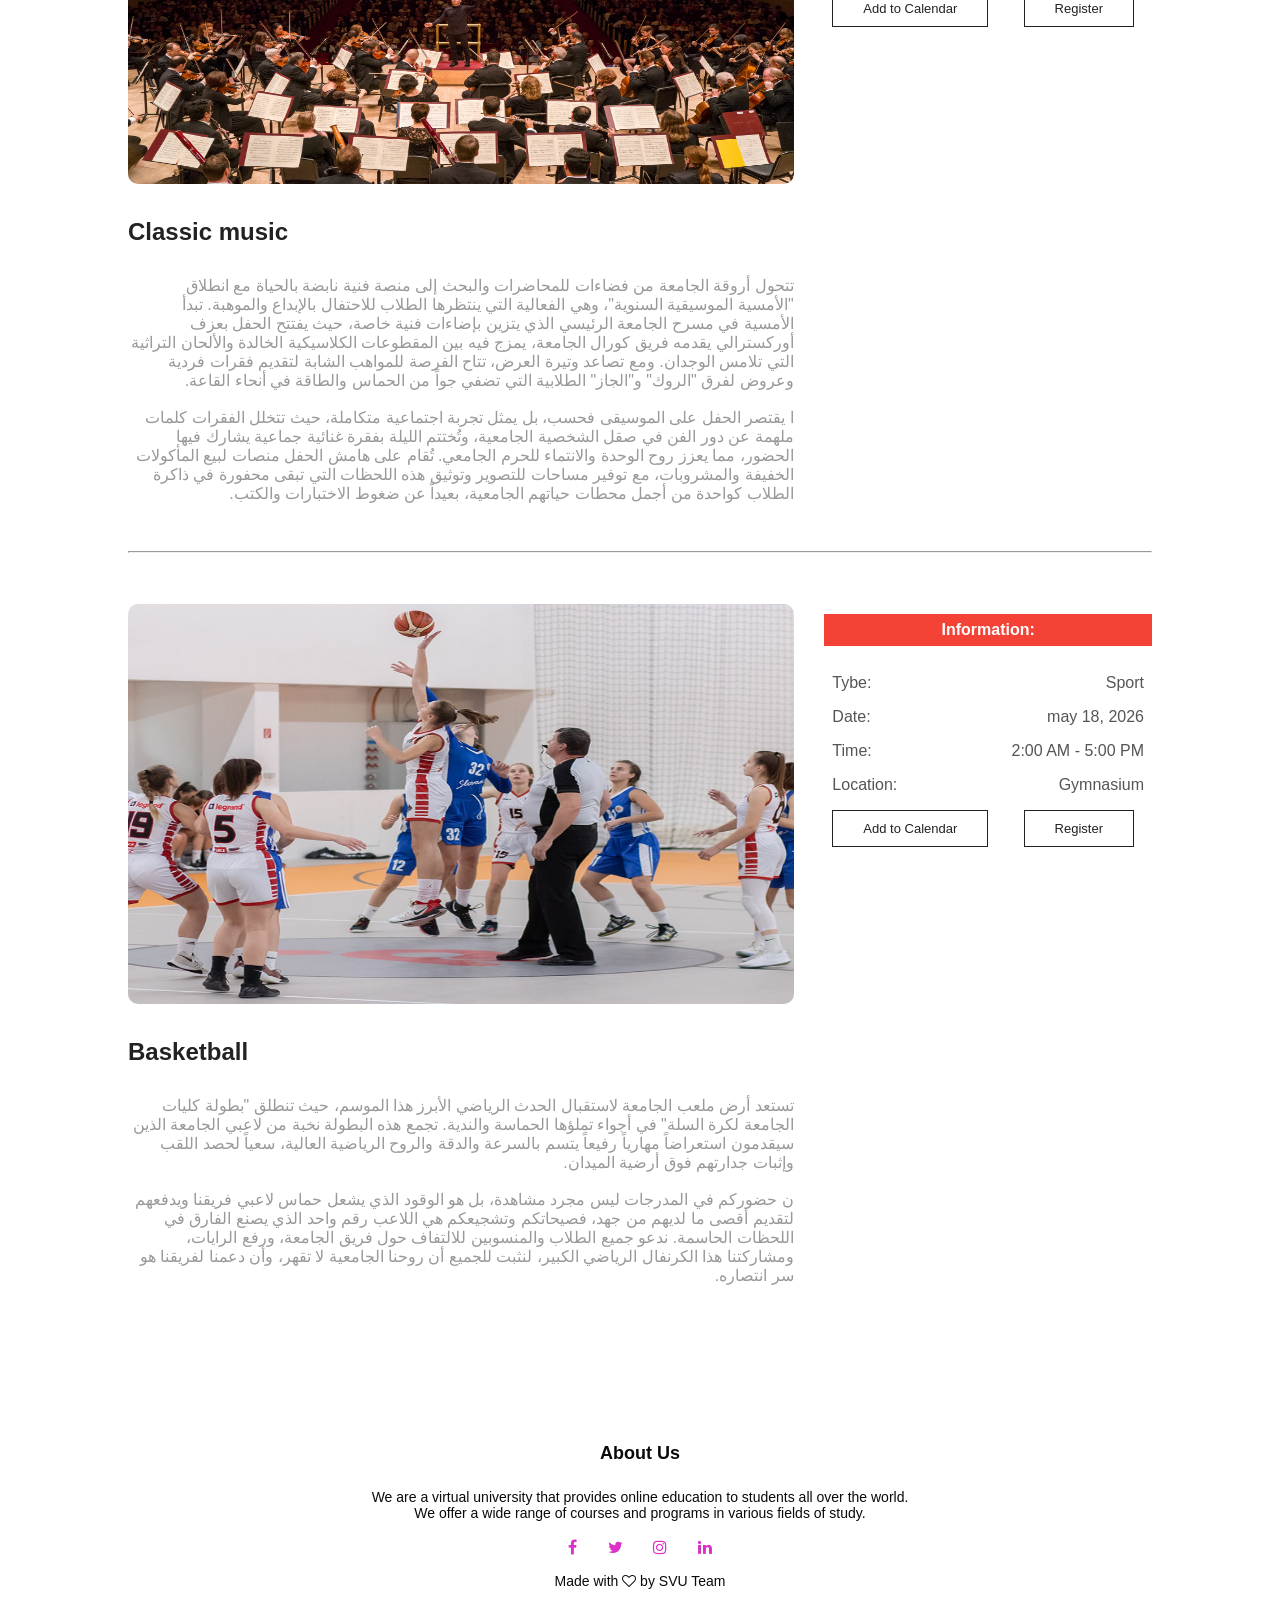
<file: event.html>
<!DOCTYPE html>
<html lang="en">
<head>
    <meta charset="UTF-8">
    <meta name="viewport" content="width=device-width, initial-scale=1.0">
    <title>Events</title>
    <link rel="stylesheet" href="style.css">
    <link rel="script" href="script.js">

    <link rel="stylesheet" href="https://fonts.google.com/specimen/Tajawal?selection.family=Tajawal:wght@200;300;400;500;700;800;900">
    <link rel="stylesheet" href="https://stackpath.bootstrapcdn.com/font-awesome/4.7.0/css/font-awesome.min.css">
</head>
<body>
    <!------------------Header Section------------------>
    <section class="Eve-header">
        <nav>
            <a href="index.html"><img src="images_img/Logo.jpg" alt="SVU logo"></a>
            <div class="nav-links" id="navLinks">
                <i class="fa fa-times" onclick="hideMenu()"></i>
                <ul>
                    <li><a href="index.html">Home</a></li>
                    <li><a href="about.html">About</a></li>
                    <li><a href="contact.html">Contact</a></li>
                    <li><a href="Events.html">Events</a></li>
                     <li>
                       <button id="theme-toggle" class="theme-switch"><i class="fa fa-eye"></i></button> 
                    </li>

                </ul>
            </div>
            <i class="fa fa-bars" onclick="showMenu()"></i>
        </nav>
        <div class="text-Box">
            <h1>Syrian Virtual University</h1>
            <p>Welcome To Our University!</p><p>Explore our courses and Activities</p>
            <a href="index.html" class="SVU">Return To Home Paige</a>
        </div>
    </section>



    <!-------------------------------Map--------------------------------------->


    <section class="location">
       <iframe src="https://www.google.com/maps/embed?pb=!1m18!1m12!1m3!1d3326.6290638665423!2d36.27257!3d33.511026699999995!2m3!1f0!2f0!3f0!3m2!1i1024!2i768!4f13.1!3m3!1m2!1s0x1518e0ae102ae53d%3A0xdec26d70f4423ce9!2z2KfZhNis2KfZhdi52Kkg2KfZhNin2YHYqtix2KfYttmK2Kkg2KfZhNiz2YjYsdmK2Kk!5e0!3m2!1sar!2s!4v1777368228058!5m2!1sar!2s " 
       width="600" height="450" style="border:0;" allowfullscreen="" loading="lazy" referrerpolicy="no-referrer-when-downgrade"></iframe>

    </section>

        <!------------------- Event Details Section --------------------->
    <section class="event-details">
        <div id="grad">
            <div class="row">
              <div class="ed-left">

                <img src="images_img/Graduation.jpg" alt="">
                <h2>Graduation Party</h2>
                <p>
                    بكل فخر واعتزاز، تتشرف إدارة [اسم الجامعة] بدعوتكم لحضور حفل تخرج كوكبة من طلابها وطالباتها، الذين أتموا مسيرتهم الأكاديمية بنجاح واستحقاق. يسرنا أن نشارككم لحظات التتويج والحصاد لجيلٍ واعد يتأهب للمساهمة في بناء الوطن.
                    <br>
                    تبدأ مراسم هذا اليوم الاستثنائي بنغماتٍ تلامس القلوب، معلنةً انطلاق مسيرة الخريجين؛ تلك الخطوات التي لا تشبه غيرها، فهي تحمل ثقل السنين وجمال الأحلام التي أصبحت واقعاً، حيث يتهادى الخريجون بعباءاتهم وكأنهم يزفون إلى مستقبلهم، تحت نظرات الأمهات والآباء التي تمزج بين دمعة الفرح وابتسامة الفخر، في مشهدٍ يختصر حكاية كفاحٍ طويلة.
                    <br>
                    مع استقرار الجميع، تفتتح الكلمات الرسمية القلوب قبل العقول، لتنساب عبارات الشكر والامتنان، وتأتي "كلمة الخريجين" كبوحٍ صادق يستحضر ليالي السهر، ورفقة الدرب، واللحظات التي تعثروا فيها ثم نهضوا أقوى، ليوجهوا تحية إجلالٍ لأرواحٍ لم تبخل عليهم بالدعاء والدعم. ثم تبدأ اللحظة التي انتظرها الجميع، لحظة الصعود إلى المنصة؛ حيث لا تُسلَّم الشهادة باليد فحسب، بل تُسلم بالقلب، وسط تصفيقٍ يهزّ أرجاء القاعة وكأنه يعلن انتصار الإرادة.
                    <br>
                    وفي لحظةٍ يمتزج فيها الوداع بلهفة البدايات، يجتمع الرفاق تحت سماءٍ واحدة ليقذفوا قبعاتهم عالياً، وكأنهم يطلقون أحلامهم لتعانق الغيوم، في مشهدٍ سينمائي تتبعه أحضان اللقاء الأخير وصورٌ تذكارية ستظل محفورة في الذاكرة. وينتهي الحفل بهدوءٍ جميل في ساحات الجامعة، حيث يتبادل الجميع التهاني والوعود بالبقاء على العهد، وتتعالى الضحكات الممزوجة بغصة الفراق، في ليلةٍ لا تُنسى من ليالي العمر.
                </p>
              </div>

                <div class="ed-right">
                    <h3>Information:</h3>
                    <div>
                      <span>Tybe:</span>  
                      <span>Special</span>
                    </div>
                    <div>
                      <span>Date:</span>  
                      <span>may 17, 2026</span>
                    </div>
                    <div>
                      <span>Time:</span>  
                      <span> 3:00 PM - 6:00 PM</span>
                    </div>
                    <div>
                      <span>Location:</span>  
                      <span> Auditorium</span>
                    </div>
                    <div>
                      <a class="Calender" target="_blank" href="https://www.google.com/calendar/render?action=TEMPLATE&text=Graduation%20Party&dates=20260517T150000Z/20260517T180000Z&details=Special&location=Auditorium" >Add to Calendar</a>
                      <a class="Register" href="#">Register</a>
                    </div>
                
                </div>
          
            </div>    

        </div>
        <hr>
       
         <div id="webdev">
            <div class="row">
              <div class="ed-left">

                <img src="images_img/web_developer.jpeg" alt="">
                <h2>web divelopment </h2>
                <p>
                    هل ترغب في تحويل أفكارك إلى واقع رقمي ملموس؟ انضم إلينا في ورشة عمل مكثفة وتفاعلية تأخذك من الصفر إلى بناء أول موقع إلكتروني احترافي لك. سنغوص معاً في عالم البرمجة لنكتشف كيف تُبنى المواقع التي نستخدمها يومياً.

                </p>
                <br>
                <p>
                    سيركز البرنامج على الجوانب التقنية والوظيفية لتطوير الويب:
                    <br>
            أساسيات الواجهة الأمامية (Front-End): إتقان لغات الهيكلة والتنسيق HTML5 و CSS3.
            <br>
            إضافة التفاعل: مقدمة في لغة JavaScript لجعل موقعك حيوياً.
            <br>
            مقدمة في الواجهة الخلفية (Back-End): فهم كيفية عمل الخوادم وقواعد البيانات.
            <br>
            التصميم المتجاوب: كيفية جعل الموقع يعمل ببراعة على جميع الشاشات (الهواتف، الأجهزة اللوحية، والحواسيب).</p><br>

            <p>
                                لمبتدئون الراغبون في دخول مجال البرمجة من الصفر.
                                <br>
                الطلاب والمهتمون بتغيير مسارهم المهني نحو التقنية.
                <br>
                أصحاب المشاريع الراغبون في فهم كيفية إدارة وتطوير مواقعهم.
                            </p>

              </div>
              
                <div class="ed-right">
                     <h3>Information:</h3>
                    <div>
                      <span>Tybe:</span>  
                      <span>tech</span>
                    </div>
                    <div>
                      <span>Date:</span>  
                      <span>may 15, 2026</span>
                    </div>
                    <div>
                      <span>Time:</span>  
                      <span> 2:00 PM - 5:00 PM</span>
                    </div>
                    <div>
                      <span>Location:</span>  
                      <span> Room 101</span>
                    </div>
                    <div>
                      <a target="_blank" class="Calender" href="https://calendar.google.com/calendar/render?action=TEMPLATE&text=Web%20Development%20Workshop&dates=20260515T140000Z/20260515T170000Z&details=Web%20Development%20Workshop&location=Room%20101">Add to Calendar</a>
                      <a class="Register" href="#">Register</a>
                    </div>
                
                </div>
          
            </div>    

        </div>

        <hr>
       
         <div id="booklovers">
             <div class="row">
                <div class="ed-left">

                    <img src="images_img/library 2.jpg" alt="">
                    <h2>Book Lovers</h2>
                    <p>ي قلب الجامعة، وبين آلاف الكتب التي تنتظر من يبعث فيها الحياة، تدعوكم إدارة المكتبة المركزية لقضاء وقتٍ استثنائي بعيداً عن صخب المحاضرات، لنغوص معاً في عوالم الأدب والفكر، ونعيد اكتشاف سحر القراءة في أجواءٍ تملؤها السكينة والإلهام.</p>
                         <br>
                    <p>تبدأ الفعالية في زاوية هادئة تم تجهيزها بإضاءة خافتة ومقاعد مريحة، حيث يُفتتح اللقاء بجلسة "مذاقات أدبية"؛ وهي فقرة يشارك فيها الحضور باقتباسات ملهمة أو فقرات قصيرة من كتبهم المفضلة، تليها جلسة "حوار مع كتاب"، حيث نستضيف أحد الأكاديميّن أو الطلاب المبدعين ليحدثنا عن كتابٍ غيّر مجرى تفكيره.
ثم ننتقل إلى وقت "القراءة الصامتة"، حيث يسود الصمت المطبق لمدة عشرين دقيقة، تمنح الجميع فرصة الغوص في صفحات كتاب مختار وسط رائحة الورق والقهوة. وتُختتم الفعالية بفقرة "تبادل العقول"، وهي مبادرة تتيح للحضور تبادل كتبهم الخاصة مع بعضهم البعض، لتنتقل المعرفة من قارئ إلى آخر، مع توزيع هدايا تذكارية عبارة عن "فاصل كتاب" (Bookmark) يحمل شعار الجامعة.</p>
                             <br>
                     <p>الدعوة عامة لجميع الطلاب والأساتذة ومحبي القراءة.
يمكنك إحضار كتابك المفضل معك، أو اختيار واحد من قائمة "ترشيحات الشهر" في المكتبة. </p>
                </div>
                
                <div class="ed-right">
                    <h3>Information:</h3>
                    <div>
                      <span>Tybe:</span>  
                      <span>Arts & Literature</span>
                    </div>
                    <div>
                      <span>Date:</span>  
                      <span>may 13, 2026</span>
                    </div>
                    <div>
                      <span>Time:</span>  
                      <span> 10:00 AM - 12:00 PM</span>
                    </div>
                    <div>
                      <span>Location:</span>  
                      <span> SVU Library</span>
                    </div>
                    <div>
                      <a class="Calender" target="_blank" href="https://www.google.com/calendar/render?action=TEMPLATE&text=Book%20Lovers&dates=20260513T100000Z/20260513T120000Z&details=Arts%20%26%20Literature&location=SVU%20Library">Add to Calendar</a>
                      <a class="Register" href="#">Register</a>
                    </div>
                    
                </div>
           
          
            </div>    

         </div>

         <hr>

         <div id="chess">
             <div class="row">
                <div class="ed-left">

                    <img src="images_img/Chess.jpg" alt="">
                    <h2>Chess tournament</h2>
                <p>في عالمٍ لا مجال فيه للصدفة، حيث تخطط الخطوة وتنتظر العواقب، تدعوكم الجامعة للمشاركة في "بطولة الشطرنج السنوية". إنها ليست مجرد لعبة، بل هي اختبار للذكاء، الصبر، والقدرة على قراءة أفكار الخصم تحت ضغط الوقت.</p>
                         <br>
                    <p>تنطلق البطولة وسط أجواء من التركيز التام، حيث تصطف الرقع في صمتٍ لا يقطعه إلا صوت ضغط ساعات الشطرنج وحركة القطع الخشبية. تبدأ الأدوار التمهيدية بنظام المجموعات، حيث يتواجه اللاعبون في معارك ذهنية قصيرة ومكثفة تهدف لتصفية الأقوى. ومع تقدم الوقت، يزداد التوتر في الأدوار الإقصائية، حيث يتم عرض مباريات الطاولات الأولى عبر شاشات كبرى ليتمكن الجمهور من تحليل النقلات ومتابعة استراتيجيات المحترفين.</p>
                             <br>
                     <p>صل الإثارة لـ المباراة النهائية التي تُقام على "رقعة العمالقة"، وسط صمتٍ مطبق يترقب فيه الجميع حركة "الملك" الأخيرة. وتُختتم الفعالية بمراسم تتويج الفائزين بلقب "أستاذ الجامعة"، وتوزيع الكؤوس والميداليات على المراكز الثلاثة الأولى، وسط تكريم خاص لأكثر اللاعبين ذكاءً في تنفيذ التكتيكات.</p>
                     <br> 
                     <p>
                        لمركز الأول: كأس البطولة + مكافأة مالية + لقب بطل الجامعة.
                        <br>
                            لمركز الثاني والثالث: ميداليات تذكارية وهدايا عينية قيمة.
                        <br>
                        للمشاركين: شهادات مشاركة في البطولة لتعزيز الملف الطلابي
                     </p>
                </div>
                
                <div class="ed-right">
                    <h3>Information:</h3>
                    <div>
                      <span>Tybe:</span>  
                      <span>Sport</span>
                    </div>
                    <div>
                      <span>Date:</span>  
                      <span>may 15, 2026</span>
                    </div>
                    <div>
                      <span>Time:</span>  
                      <span> 10:00 AM - 12:00 PM</span>
                    </div>
                    <div>
                      <span>Location:</span>  
                      <span> Location: Chess Club</span>
                    </div>
                    <div>
                      <a target="_blank" class="Calender" href="https://www.google.com/calendar/render?action=TEMPLATE&text=Chess%20tournament&dates=20260515T100000Z/20260515T120000Z&details=Sport&location=Chess%20Club">Add to Calendar</a>
                      <a class="Register" href="#">Register</a>
                    </div>
                    
                </div>
           
          
            </div>    

         </div>

         <hr>

         <div id="Theater">
             <div class="row">
                <div class="ed-left">

                    <img src="images_img/theater.jpg" alt="">
                    <h2>Theater</h2>
                    <p>عندما تُضاء الأنوار ويُرفع الستار، يبدأ السحر! تتشرف الجامعة بدعوتكم لحضور العرض المسرحي السنوي الذي يقدمه نخبة من طلابنا المبدعين. انضموا إلينا في ليلة تمتزج فيها الدراما بالكوميديا، لنشهد معاً كيف تتحول خشبة المسرح إلى مرآة تعكس قضايا المجتمع وأحلام الشباب.</p>
                         <br>
                    <p>تبدأ الحكاية من مشهدٍ مهيب تحت إضاءة خافتة، حيث يسود الصمت وتتجه الأنظار نحو أبطالنا الذين يجسدون شخصيات تعيش صراعاً بين الواقع والخيال. المسرحية لا تكتفي بتقديم القصة من خلال الحوار فحسب، بل تتداخل فيها الفنون الاستعراضية والمؤثرات الصوتية والضوئية لتخلق تجربة بصرية وحسية متكاملة.</p>
                             <br>
                     <p>تصاعد الصراع الدرامي في الفصل الثاني، حيث تظهر مواهب الطلاب في الأداء التعبيري الذي يلامس مشاعر الحضور، متنقلاً بهم من لحظات الضحك العفوي إلى لحظات التأمل العميق. ومع وصول المسرحية إلى مشهدها الختامي، تجتمع الشخصيات كلها فوق الخشبة لتوجيه الرسالة الأسمى للعمل، وسط تصفيق الجمهور الذي يشجع هؤلاء الفنانين الصاعدين الذين بذلوا شهوراً من التدريب في كواليس المسرح الجامعي.</p> 
                        <br>
                     <p>
                        إبداع طلابي خالص: النص، الإخراج، والديكور بأيدي طلاب الجامعة الموهوبين
                        <br>
                            تقنيات حديثة: استخدام شاشات تفاعلية وإضاءة سينمائية لأول مرة.
                        <br>
                        نقاش ما بعد العرض: جلسة قصيرة تجمع الممثلين والمخرج بالجمهور لمناقشة كواليس العمل وأهدافه.
                     </p>
                </div>
                
                <div class="ed-right">
                    <h3>Information:</h3>
                    <div>
                      <span>Tybe:</span>  
                      <span>Arts & Literature</span>
                    </div>
                    <div>
                      <span>Date:</span>  
                      <span>may 17, 2026</span>
                    </div>
                    <div>
                      <span>Time:</span>  
                      <span> 10:00 AM - 12:00 PM</span>
                    </div>
                    <div>
                      <span>Location:</span>  
                      <span> Theater</span>
                    </div>
                    <div>
                      <a class="Calender" target="_blank" href="https://www.google.com/calendar/render?action=TEMPLATE&text=Theater&dates=20260517T100000Z/20260517T120000Z&details=Arts%20%26%20Literature&location=Theater">Add to Calendar</a>
                      <a class="Register" href="#">Register</a>
                    </div>
                    
                </div>
           
          
            </div>    

         </div>

         <hr>
       
         <div id="movies">
             <div class="row">
                <div class="ed-left">

                    <img src="images_img/cinema.jpg" alt="">
                    <h2>Movies</h2>
                <p>لأن السينما ليست مجرد ترفيه، بل هي لغة عالمية تختصر المسافات بين الشعوب، تدعوكم الجامعة لحضور عرض فيلم ثقافي، لنبحر معاً في رحلة بصرية تستكشف أعماق النفس البشرية وتاريخ الحضارات، ونفتح آفاقاً جديدة للنقاش والتحليل.</p>
                         <br>
                    <p>تبدأ الأمسية في أجواء سينمائية هادئة، حيث يتم استقبال الحضور بمقدمة قصيرة تستعرض سياق الفيلم، وأهميته الثقافية، والجوائز التي حصدها. ومع انخفاض الأضواء، يبدأ العرض السينمائي الذي تم اختياره بعناية ليحاكي قضايا فكرية أو اجتماعية تلامس واقعنا، مستخدماً تقنيات عرض وصوت عالية الجودة لضمان تجربة غامرة.</p>
                             <br>
                     <p>بعد نهاية الفيلم، لا تنتهي الفعالية عند تتر الختام؛ بل تبدأ فقرة "صالون النقاش"، حيث يجتمع الطلاب والأساتذة في جلسة حوارية مفتوحة لتحليل الرسائل المبطنة في العمل، ومناقشة الرؤية الإخراجية، ومدى تقاطع أحداث الفيلم مع الواقع الثقافي. تُختتم الأمسية بتوزيع كتيبات صغيرة (Review) تحتوي على تحليل نقدي للفيلم وقائمة بترشيحات لأفلام مشابهة.</p>
                     <br>
                     <p>
                        يئة نقدية: فرصة لتطوير مهارات التحليل السينمائي والنقاش الهادف.
                        <br>
                        ركن الفشار والقهوة: ضيافة كلاسيكية تضفي طابعاً سينمائياً ممتعاً على الأمسية.
                        <br> 
                        حضور أكاديمي: استضافة أحد المتخصصين في النقد السينمائي أو العلوم الاجتماعية لإثراء النقاش
                     </p> 
                </div>
                
                <div class="ed-right">
                    <h3>Information:</h3>
                    <div>
                      <span>Tybe:</span>  
                      <span>Arts & Literature</span>
                    </div>
                    <div>
                      <span>Date:</span>  
                      <span>may 25, 2026</span>
                    </div>
                    <div>
                      <span>Time:</span>  
                      <span> 11:00 AM - 1:00 PM</span>
                    </div>
                    <div>
                      <span>Location:</span>  
                      <span> Cinema</span>
                    </div>
                    <div>
                      <a class="Calender" target="_blank" href="https://www.google.com/calendar/render?action=TEMPLATE&text=Movies&dates=20260525T110000Z/20260525T130000Z&details=Arts%20%26%20Literature&location=Cinema">Add to Calendar</a>
                      <a class="Register" href="#">Register</a>
                    </div>
                    
                </div>
           
          
            </div>    

         </div>
         <hr>
       
<div id="robot">
             <div class="row">
                <div class="ed-left">

                    <img src="images_img/Robotics_010.jpg" alt="">
                    <h2>Robotics</h2>
                <p>تُعد ورشة عمل "هندسة الأنظمة الروبوتية" رحلة علمية متكاملة تأخذ طالب الجامعة من سياق النظريات الأكاديمية إلى فضاء التطبيق الهندسي والابتكار التقني. تبدأ هذه الرحلة بالانغماس في عالم الأنظمة المدمجة، حيث يتعامل الطالب مع المتحكمات الدقيقة المتقدمة ليفهم معماريتها وكيفية إدارة الطاقة وتصميم الدوائر الكهربائية بكفاءة عالية، مما يضع حجر الأساس لبناء دماغ الروبوت الإلكتروني.</p>
                         <br>
                    <p>ولا يتوقف الأمر عند الجانب الكهربائي، بل يمتد ليشمل دراسة الميكانيكا الحيوية والنمذجة الرياضية، حيث يتعلم المشاركون كيفية تحليل حركة الأذرع الروبوتية وتطبيق قوانين الكينماتيكا والديناميكا باستخدام برامج التصميم الهندسي المتطورة لمحاكاة الواقع قبل البدء في مرحلة التصنيع الفعلي. ومع انتقال الورشة إلى الجانب البرمجي، يجد الطالب نفسه أمام تحديات برمجية شيقة تشمل استخدام نظام تشغيل الروبوتات (ROS) وبرمجة خوارزميات الملاحة الذكية ورسم الخرائط، مما يمنح الروبوت القدرة على اتخاذ قرارات مستقلة في بيئات متغيرة.</p>
                             <br>
                     <p>تصل الورشة إلى ذروتها عند دمج تقنيات الرؤية الحاسوبية ومعالجة الإشارات القادمة من الحساسات المتطورة، مما يمكّن الروبوت من إدراك محيطه والتعرف على الأجسام بدقة. وفي ختام هذه التجربة، لا يخرج الطالب بنموذج أولي لآلة ذكية فحسب، بل يكتسب عقلية مهنية قادرة على العمل ضمن فرق متعددة التخصصات، ويطور مهارات تحليلية تجعل منه مهندساً مستعداً لمتطلبات الثورة الصناعية الرابعة وسوق العمل العالمي، محولاً الأفكار البحثية إلى مشاريع واقعية تخدم المستقبل.</p> 
                </div>
                
                <div class="ed-right">
                    <h3>Information:</h3>
                    <div>
                      <span>Tybe:</span>  
                      <span>Tech</span>
                    </div>
                    <div>
                      <span>Date:</span>  
                      <span>may 14, 2026</span>
                    </div>
                    <div>
                      <span>Time:</span>  
                      <span> 4:00 AM - 6:00 PM</span>
                    </div>
                    <div>
                      <span>Location:</span>  
                      <span> Robotics Lab </span>
                    </div>
                    <div>
                      <a class="Calender" target="_blank" href="https://www.google.com/calendar/render?action=TEMPLATE&text=Robotics&dates=20260514T160000Z/20260514T180000Z&details=Tech&location=Robotics%20Lab">Add to Calendar</a>
                      <a class="Register" href="#">Register</a>
                    </div>
                    
                </div>
           
          
            </div>    

         </div>
         <hr>
       
         <div id="music">
             <div class="row">
                <div class="ed-left">

                    <img src="images_img/consert.jpg" alt="">
                    <h2>Classic music</h2>
                <p>تتحول أروقة الجامعة من فضاءات للمحاضرات والبحث إلى منصة فنية نابضة بالحياة مع انطلاق "الأمسية الموسيقية السنوية"، وهي الفعالية التي ينتظرها الطلاب للاحتفال بالإبداع والموهبة. تبدأ الأمسية في مسرح الجامعة الرئيسي الذي يتزين بإضاءات فنية خاصة، حيث يفتتح الحفل بعزف أوركسترالي يقدمه فريق كورال الجامعة، يمزج فيه بين المقطوعات الكلاسيكية الخالدة والألحان التراثية التي تلامس الوجدان. ومع تصاعد وتيرة العرض، تتاح الفرصة للمواهب الشابة لتقديم فقرات فردية وعروض لفرق "الروك" و"الجاز" الطلابية التي تضفي جواً من الحماس والطاقة في أنحاء القاعة.</p>
                         <br>
                    <p>ا يقتصر الحفل على الموسيقى فحسب، بل يمثل تجربة اجتماعية متكاملة، حيث تتخلل الفقرات كلمات ملهمة عن دور الفن في صقل الشخصية الجامعية، وتُختتم الليلة بفقرة غنائية جماعية يشارك فيها الحضور، مما يعزز روح الوحدة والانتماء للحرم الجامعي. تُقام على هامش الحفل منصات لبيع المأكولات الخفيفة والمشروبات، مع توفير مساحات للتصوير وتوثيق هذه اللحظات التي تبقى محفورة في ذاكرة الطلاب كواحدة من أجمل محطات حياتهم الجامعية، بعيداً عن ضغوط الاختبارات والكتب.</p>
                             <br>
                     <p></p> 
                </div>
                
                <div class="ed-right">
                    <h3>Information:</h3>
                    <div>
                      <span>Tybe:</span>  
                      <span>Arts & Literature</span>
                    </div>
                    <div>
                      <span>Date:</span>  
                      <span>may 18, 2026</span>
                    </div>
                    <div>
                      <span>Time:</span>  
                      <span> 11:00 AM - 2:00 PM</span>
                    </div>
                    <div>
                      <span>Location:</span>  
                      <span> Theater </span>
                    </div>
                    <div>
                      <a class="Calender" target="_blank" href="https://www.google.com/calendar/render?action=TEMPLATE&text=Classic%20music&dates=20260518T110000Z/20260518T140000Z&details=Arts%20%26%20Literature&location=Theater">Add to Calendar</a>
                      <a class="Register" href="#">Register</a>
                    </div>
                    
                </div>
           
          
            </div>    

         </div>
       
          <hr>
       
         <div id="basket">
             <div class="row">
                <div class="ed-left">

                    <img src="images_img/basketball.png" alt="">
                    <h2>Basketball</h2>
                <p>تستعد أرض ملعب الجامعة لاستقبال الحدث الرياضي الأبرز هذا الموسم، حيث تنطلق "بطولة كليات الجامعة لكرة السلة" في أجواء تملؤها الحماسة والندية. تجمع هذه البطولة نخبة من لاعبي الجامعة الذين سيقدمون استعراضاً مهارياً رفيعاً يتسم بالسرعة والدقة والروح الرياضية العالية، سعياً لحصد اللقب وإثبات جدارتهم فوق أرضية الميدان.</p>
                         <br>
                    <p>ن حضوركم في المدرجات ليس مجرد مشاهدة، بل هو الوقود الذي يشعل حماس لاعبي فريقنا ويدفعهم لتقديم أقصى ما لديهم من جهد، فصيحاتكم وتشجيعكم هي اللاعب رقم واحد الذي يصنع الفارق في اللحظات الحاسمة. ندعو جميع الطلاب والمنسوبين للالتفاف حول فريق الجامعة، ورفع الرايات، ومشاركتنا هذا الكرنفال الرياضي الكبير، لنثبت للجميع أن روحنا الجامعية لا تقهر، وأن دعمنا لفريقنا هو سر انتصاره.</p>
                             <br>
                     <p></p> 
                </div>
                
                <div class="ed-right">
                    <h3>Information:</h3>
                    <div>
                      <span>Tybe:</span>  
                      <span>Sport</span>
                    </div>
                    <div>
                      <span>Date:</span>  
                      <span>may 18, 2026</span>
                    </div>
                    <div>
                      <span>Time:</span>  
                      <span>  2:00 AM - 5:00 PM</span>
                    </div>
                    <div>
                      <span>Location:</span>  
                      <span>  Gymnasium</span>
                    </div>
                    <div>
                      <a class="Calender" target="_blank" href="https://www.google.com/calendar/render?action=TEMPLATE&text=Basketball&dates=20260518T140000Z/20260518T170000Z&details=Sport&location=Gymnasium">Add to Calendar</a>
                      <a class="Register" href="#">Register</a>
                    </div>
                    
                </div>
           
          
            </div>    

         </div>
       
    
       
    
    
     
    </section>
    
    <!---------------------Footer------------------>
    <section class="footer">
        <h4>About Us</h4>
        <p>We are a virtual university that provides online education to students all over the world. <br>
            We offer a wide range of courses and programs in various fields of study.</p>
        <div class="icons">
            <i class="fa fa-facebook"></i>
            <i class="fa fa-twitter"></i>
            <i class="fa fa-instagram"></i>
            <i class="fa fa-linkedin"></i>
        </div>
        <p>Made with <i class="fa fa-heart-o"></i> by SVU Team</p>

   

     <!------------- JavaScript for Mobile Menu ------>
    <script>
        var navLinks = document.getElementById("navLinks");
        function showMenu(){
            navLinks.style.right = "0";
        }
        function hideMenu(){
            navLinks.style.right = "-200px";
        }
    </script>
    <!---
    <script>
        document.querySelectorAll('.ed-right').forEach(function(infoBox) {
            var row = infoBox.closest('.row');
            var title = row?.querySelector('.ed-left h2')?.textContent.trim() || 'Event';
            var pageUrl = encodeURIComponent(window.location.href);
            var shareText = encodeURIComponent(title + ' - Check out this event');
            var shareContainer = document.createElement('div');
            shareContainer.className = 'share-links';
            shareContainer.innerHTML =
                '<h4>Share:</h4>' +
                '<a class="share fb" target="_blank" rel="noopener noreferrer" href="https://www.facebook.com/sharer/sharer.php?u=' + pageUrl + '&quote=' + shareText + '"><i class="fa fa-facebook"></i> Facebook</a>' +
                '<a class="share insta" target="_blank" rel="noopener noreferrer" href="https://www.instagram.com/?url=' + pageUrl + '"><i class="fa fa-instagram"></i> Instagram</a>' +
                '<a class="share tg" target="_blank" rel="noopener noreferrer" href="https://t.me/share/url?url=' + pageUrl + '&text=' + shareText + '"><i class="fa fa-telegram"></i> Telegram</a>';
            infoBox.appendChild(shareContainer);
        });
    </script>

  -->

   
     <script>
        // Get all the "Details" buttons
        const detailsButtons = document.querySelectorAll('.details');

        // Add click event listeners to each button
        detailsButtons.forEach(button => {
            button.addEventListener('click', (event) => {
                event.preventDefault(); // Prevent default link behavior
                const targetId = button.getAttribute('href').substring(1); // Get the target ID from the href attribute
                const targetSection = document.getElementById(targetId); // Find the target section by ID
                if (targetSection) {
                    targetSection.scrollIntoView({ behavior: 'smooth' }); // Scroll to the target section smoothly
                }
            });
        });
    </script>

    <script>

        // Dark Mode Toggle
        const themeToggle = document.getElementById('theme-toggle');
        const currentTheme = localStorage.getItem('theme');

        if (currentTheme === 'dark-mode') {
            document.body.classList.add('dark-mode');
            themeToggle.innerHTML = '<i class="fa fa-toggle-on"></i>';
        } else {
            themeToggle.innerHTML = '<i class="fa fa-toggle-off"></i>';
        }

        themeToggle.addEventListener('click', () => {
            document.body.classList.toggle('dark-mode');
            let theme = 'light';
            if (document.body.classList.contains('dark-mode')) {
                theme = 'dark-mode';
                themeToggle.innerHTML = '<i class="fa fa-toggle-on"></i>';
            } else {
                themeToggle.innerHTML = '<i class="fa fa-toggle-off"></i>';
            }
            localStorage.setItem('theme', theme);
        });
    </script>
   
    

   
    <script>
        const registerLinks = document.querySelectorAll('.Register');
        registerLinks.forEach(link => {
            link.addEventListener('click', event => {
                event.preventDefault();
                link.textContent = 'Registered';
                link.classList.add('registered');
            });
        });
    </script>

</body>
</html>
</file>
<file: style.css>
*{
    margin: 0;
    padding: 0;
    font-family: Tajawal, sans-serif;
}

:root {
    --bg-color: #fff;
    --text-color: #0a0a0a;
    --header-bg-overlay: rgba(4, 9, 30, 0.7);
    --nav-link-color: #fff;
    --button-bg: transparent;
    --button-border: #fff;
    --button-hover-bg: rgb(200, 85, 238);
    --events-col-bg: #fff3f3;
    --testimonials-bg: #fff3f3;
    --text-color-svu: #fff;
    --text-color-details:  #3d1b1b;
    --bg-color-details-hover:rgb(200, 85, 238);
}

.dark-mode {
    --bg-color: #5f5757;
    --text-color: #fff;
    --header-bg-overlay: rgba(4, 9, 30, 0.7);
    --nav-link-color: #fff;
    --button-bg: transparent;
    --button-border: #fff;
    --button-hover-bg: #f52b2b;
    --events-col-bg: #f52b2b;
    --testimonials-bg: #333;
    --text-color-svu: #fff;
    --text-color-details: #333;
    --bg-color-details-hover: #fff;
}

body {
    background-color: var(--bg-color);
    color: var(--text-color);
    transition: background-color 0.3s, color 0.3s;
}
.header{
    
    min-height: 100vh;
    width: 100%;
    background-image: linear-gradient(var(--header-bg-overlay), var(--header-bg-overlay)), url(images_img/svu-office.jpg);
    background-position: center;
    background-size: cover;
    position: relative;
    
    
}
nav{
    display: flex;
    padding: 2% 6%;
    justify-content: space-between;
    align-items: center;
}
nav img{
    width: 100px;
}
.nav-links{
    flex: 1;
    text-align: right;
}
.nav-links ul li{
    list-style: none;
    display: inline-block;
    padding: 8px 12px;
    position: relative;
}
.nav-links ul li a{
    color: var(--nav-link-color);
    text-decoration: none;
    font-size: 13px;
    font-family: 'Tajawal', sans-serif;
}
.nav-links ul li::after{
    content: '';
    width: 0%;
    height: 2px;
    background: #6936f4;
    display: block;
    margin: auto;
    transition: 0.5s;
    
}   
.nav-links ul li:hover::after{
    width: 100%;
}
.text-Box{
    width: 90%;
    color: #fff;
    position: absolute;
    top: 50%;
    left: 50%;
    transform: translate(-50%, -50%);
    text-align: center;
}
.text-Box h1{
    font-size: 60px;
}
.text-Box p{
    margin: 10px 0 40px;
    font-size: 25px;
    color: #fff;
}
.SVU{
    display: inline-block;
    text-decoration: none;
    color: var(--text-color-svu);
    border: 1px solid var(--button-border);
    padding: 10px 30px;
    font-size: 13px;
    background: var(--button-bg);
    position: relative;
    cursor: pointer;
}
.SVU:hover{
    border: 1px solid transparent;
    background: var(--button-hover-bg);
    transition: 0.5s;
}
nav .fa{
    display: none;
}
.theme-switch{
    padding: 10px 12px;
    background: rgba(255, 255, 255, 0.2);
    color: #fff;
    border: 1px solid rgba(255, 255, 255, 0.7);
    border-radius: 50%;
    cursor: pointer;
    transition: background 0.3s, transform 0.3s;
}
.theme-switch:hover{
    background: rgba(255, 255, 255, 0.35);
    transform: scale(1.05);
}



@media(max-width: 700px){
    .text-Box h1{
        font-size: 25px;
    }
    .text-Box p{
        font-size: 15px;
    }
    .nav-links ul li {
        display: block;
    }
    .nav-links{
        position: fixed;
        background: #6936f4;
        height: 100vh;
        width: 200px;
        top: 0;
        right: -200px;
        text-align: left;
        z-index: 2;
        transition: 1s;
    }
    nav .fa{
        display: block;
        color: #fff;
        margin: 10px;
        font-size: 22px;
        cursor: pointer;
    }
    .nav-links ul{
        padding: 30px;
    }
    .theme-switch{
    margin: auto;
}
    
}
/*---------------------------Student IDes -----------------------------*/
.IDs{
    font-size: 25px;
    width: 80%;
    text-align: center ;
    margin: auto ;
    padding-top: 30px ;
}


 /*----------Events Section -----------*/
.Events{
    width: 80%;
    margin: auto;
    text-align: center;
    padding-top: 100px;
}
h1{
    font-size: 40px;
    font-weight: 700;
}
.Events p{
    font-size: 20px;
    font-weight: 300;
    color: var(--text-color);
    margin: 20px 0 40px;
    line-height: 22px;
    padding: 10px;
}
.row{
    margin-top: 5%;
    display: flex;
    justify-content: space-between;
}

.Events-col{
    flex-basis: 31%;
    background: var(--events-col-bg);
    border-radius: 10px;
    margin-bottom: 5%;
    padding: 20px;
    box-sizing: border-box;
    transition: 0.5s;
}
h3{
    text-align: center;
    font-weight: 800;
    margin: 10px 0;
}
.Events-col:hover{
    box-shadow: 0 0 20px 0px rgba(0, 0, 0, 0.2);

}
@media(max-width: 700px){
    .row{
        flex-direction: column;
    }
    .Events-col{
        margin-bottom: 20px;
    }
}

/*------------Recent Events----------*/

.Recent-Events{
    width: 80%;
    margin: auto;
    text-align: center;
    padding: top 50px; ;
}
.eve-col{
    
    flex-basis: 31%;
    border-radius: 10px;
    margin-bottom: 30px;
    position: relative;
    overflow: hidden;
}
.eve-col img{
    
    width: 300px;
    height: 350px; ;

}

.layr{
    background: transparent;
    height: 100%;
    width: 100%;
    position: absolute;
    top: 0;
    left: 0;
    transition: 0.5s;
}
.layr:hover{
    background: rgba(217, 70, 236, 0.7);

}

.layr h3{
    width: 100%;
    font-weight:500 ;
    color: #fff;
    font-size: 26px;
    bottom: 0;
    left: 50%;
    transform: translateX(-50%);
    position: absolute;
}

.layr:hover h3{
    bottom: 49%;

}





/*------------This week----------*/
.This-Week{
    width: 80%;
    margin: auto;
    text-align: center;
    padding-top: 100px;
}
.week-col{
    flex-basis: 31%;
    border-radius: 10px;
    margin-bottom: 5%;
    text-align: left;
}
.week-col img{
    width: 95%;
    height: 100%;
    border-radius: 10px;
}
.week-col p{
    padding: 0;
} 

.week-col h3{
    font-weight: 800;
    margin-top: 16px;
    margin-bottom: 15px;
    text-align: left;
}

/*--------testimonials------------------*/
.testimonials{
    width: 80%;
    margin: auto;
    padding-top: 100px;
    text-align: center;

}
.Testimonials-col{
    flex-basis: 44%;
    border-radius: 10px;
    margin-bottom: 5%;
    background: var(--testimonials-bg);
    text-align: left;
    padding: 25px;
    cursor: pointer;
    display: flex;
}
.Testimonials-col img{
    height: 40px;
    margin-left: 5px;
    margin-right: 30px;
    border-radius: 50%;
}
.Testimonials-col p{
    padding: 0;
    direction: rtl ;
}
.Testimonials-col h3{
    margin-top: 15px;
    text-align: left;
}
.Testimonials-col .fa{
    color: rgb(249, 101, 101);
}
@media(max-width: 700px){
   
    .Testimonials-col img{
        margin-left: 0;
        margin-right: 15px;
    }
   
}

/*------------------call to action------------------*/
.cta{
    margin: 100px;
    width: 80%;
    background-image: linear-gradient(rgba(0, 0, 0, 0.7), rgba(0, 0, 0, 0.7)), url(images_img/banner2.jpg);
    background-position: center;
    background-size:cover;
    border-radius: 10px;
    text-align: center;
    padding: 100px 0;
   
}
.cta h1{
    color: #fff;
    margin-bottom: 40px;
    padding: 0;
    

}
.cta p{
    color: #fff;
    margin-bottom: 40px;
    padding: 0;
    font-size: medium;

}

@media(max-width: 700px){
    .cta{
        margin-left: 30px;
        margin-right: 15px;

    }
     
}


/*-------------------Footer--------------*/
.footer{
    width: 100%;
    text-align: center;
    padding: 30px 0;
}
.footer h4{
    margin-bottom: 25px;
    margin-top: 20px;
    font-weight: 800;
    font-size: large;

}
.footer p{
    color: var(--text-color);
    font-size: 14px;
}
.icons .fa{
    color: #dc30c8;
    margin: 0 13px;
    cursor: pointer;
    padding: 18px 0;

}
.p .fa fa-heart-o{
    color: #f44336;
}
.mb-0 p{
    
    color: var(--text-color);
    font-size: 14px;
    font-weight: 700;
    direction: rtl;
}

/*----------------------------------------------About Us page----------------------------------*/

.sup-header{
    min-height: 50vh;
    width: 100%;
    background-image: linear-gradient(rgba(4, 9, 30, 0.7), rgba(4, 9, 30, 0.7)), url(images_img/Graduation.jpg);
    background-position: center;
    background-size: cover;
    position: relative;
    text-align: center;
    color: #fff;

/* Dark Mode Toggle */
.theme-switch {
    background: none;
    border: none;
    font-size: 24px;
    cursor: pointer;
    margin: 10px;
    transition: transform 0.3s;
}

.theme-switch:hover {
    transform: scale(1.1);
}
}

.about-us{
    width: 80%;
    margin: auto;
    padding-top: 80px;
    padding-bottom: 50px;
}

.about-col{
    flex-basis: 48%;
    padding: 30px 2px;

}
.about-col img{
    width: 100%;
    border-radius: 10px;
}

.about-col h1{
    padding: 20px 0 10px;
}

.about-col p{
    padding: 15px 0 25px;
    margin-top: 20px;
}

.color-SVU{
    color: #6936f4;
    border: 1px solid #6936f4;
    background: transparent;
}

.color-SVU:hover{
    color: #fff;
}

.about-col team img {
    width: 100%;
    height: 100px;
    border-radius: 10px;
}




/*------------------------------------------Events Page -------------------------------------------*/
.Eve-header{
    min-height: 100vh;
    width: 100%;
    background-image: linear-gradient(rgba(4, 9, 30, 0.7), rgba(4, 9, 30, 0.7)), url(images_img/Events.png);
    background-position: center;
    background-size: cover;
    position: relative;
    
}

.Events-col img{
    width: 100%;
    height: 200px;
    border-radius: 10px;
}
.details{
    display: inline-block;
    text-decoration: none;
    color: var(--text-color-details);
    border: 1px solid #350b0b;
    padding: 10px 30px;
    font-size: 13px;
    background: transparent;
    position: relative;
    cursor: pointer;

}
.details:hover{
    border: 1px solid transparent;
    background: var(--bg-color-details-hover); /*rgb(167, 20, 216)*/
    transition: 0.5s;
}
.event-ol{
    list-style: none;
    padding: 0;
    margin: 50px 0 30px;
    padding: 8px 12px;
    

}
.event-ol li{
    justify-content: space-between ;
}
.Tybe{
    
    margin-bottom: 15px ;
    font-size: 17px ;
    font-weight: 700;
}
.search-Box{
    margin: 0 auto 20px;
    justify-items: center;
}
.search-Box{
    box-sizing: border-box;
    width: 350px;
    padding: 12px 40px 12px 15px;
    border-radius: 8px;
    border: 1px solid #ccc;
    outline: none;
    font-size: 16px;
}
 



/*------------------------------------------Contact us Page -------------------------------------------*/

.location{
    width: 80%;
    margin: auto;
    padding: 80px;
    
}
.location iframe{
    width: 100%;
}
.contact-us{
    width: 80%;
    margin: auto;
    padding: 80px;
}
.contact-col{
    flex-basis: 48%;
    margin-bottom: 30px;
}

.contact-col div{
    display: flex;
    align-items: center;
    margin-bottom: 40px;
}
.contact-col div .fa{
    color: #6936f4;
    font-size: 28px;
    margin: 10px;
    margin-right: 30px;
}
.contact-col div p{
    padding: 0;
}

.contact-col div h5{
    font-size: 20px;
    color: #555;
    margin-bottom: 5px;
    font-weight: 400;
}
.contact-col input, .contact-col textarea{
    width: 100%;
    padding: 15px;
    border: 1px solid #ccc;
    outline: none;
    margin-bottom: 17px;
    box-sizing: border-box;
    
}
@media(max-width: 700px){
    .location{
        padding: 30px;
    }
    .contact-us{
        padding: 30px;
    }
    .contact-us h1{
        font-size: 25px;
    }
     .contact-col{
        flex-basis: 100%;
    }
}

/*``------------------------------------------Details Page -------------------------------------------*/
.event-details{
    width: 80%;
    margin: auto;
    padding: 60px;
}
.ed-left{
    flex-basis: 65%;
    margin-bottom: 30px;
}
.ed-left img{
    width: 100%;
    height: 400px;
    border-radius: 10px;

}
.ed-left h2{
    color: #222;
    font-weight: 700;
    margin: 30px 0 ;

}
.ed-left p{
    color: #999;
    padding: 0;
    direction: rtl;
}
.ed-right{
    flex-basis: 32%;
   
    
}
.ed-right h3{
    background-color: #f44336;
    color: #fff;
    padding: 7px 0;
    font-size: 16px;
    margin-bottom: 20px;
}
.ed-right div{
    display: flex;
    align-items:center;
    justify-content: space-between;
    color: #555;
    padding: 8px;
    box-sizing: border-box;
   
}
.Calender,
.Register{
    display: inline-block;
    text-decoration: none;
    color: #222;
    border: 1px solid #222;
    padding: 10px 30px;
    font-size: 13px;
    background:#fff ;
    position: relative;
    cursor: pointer;
    margin-right: 10px;
}
.Calender:hover,
.Register:hover{
    color: #fff;
     border: 1px solid transparent;
    background:#f44336;
    transition: 0.5s;
}


@media(max-width: 700px){
    .ed-left img{
        margin-top: 100px;
    }
}
</file>
